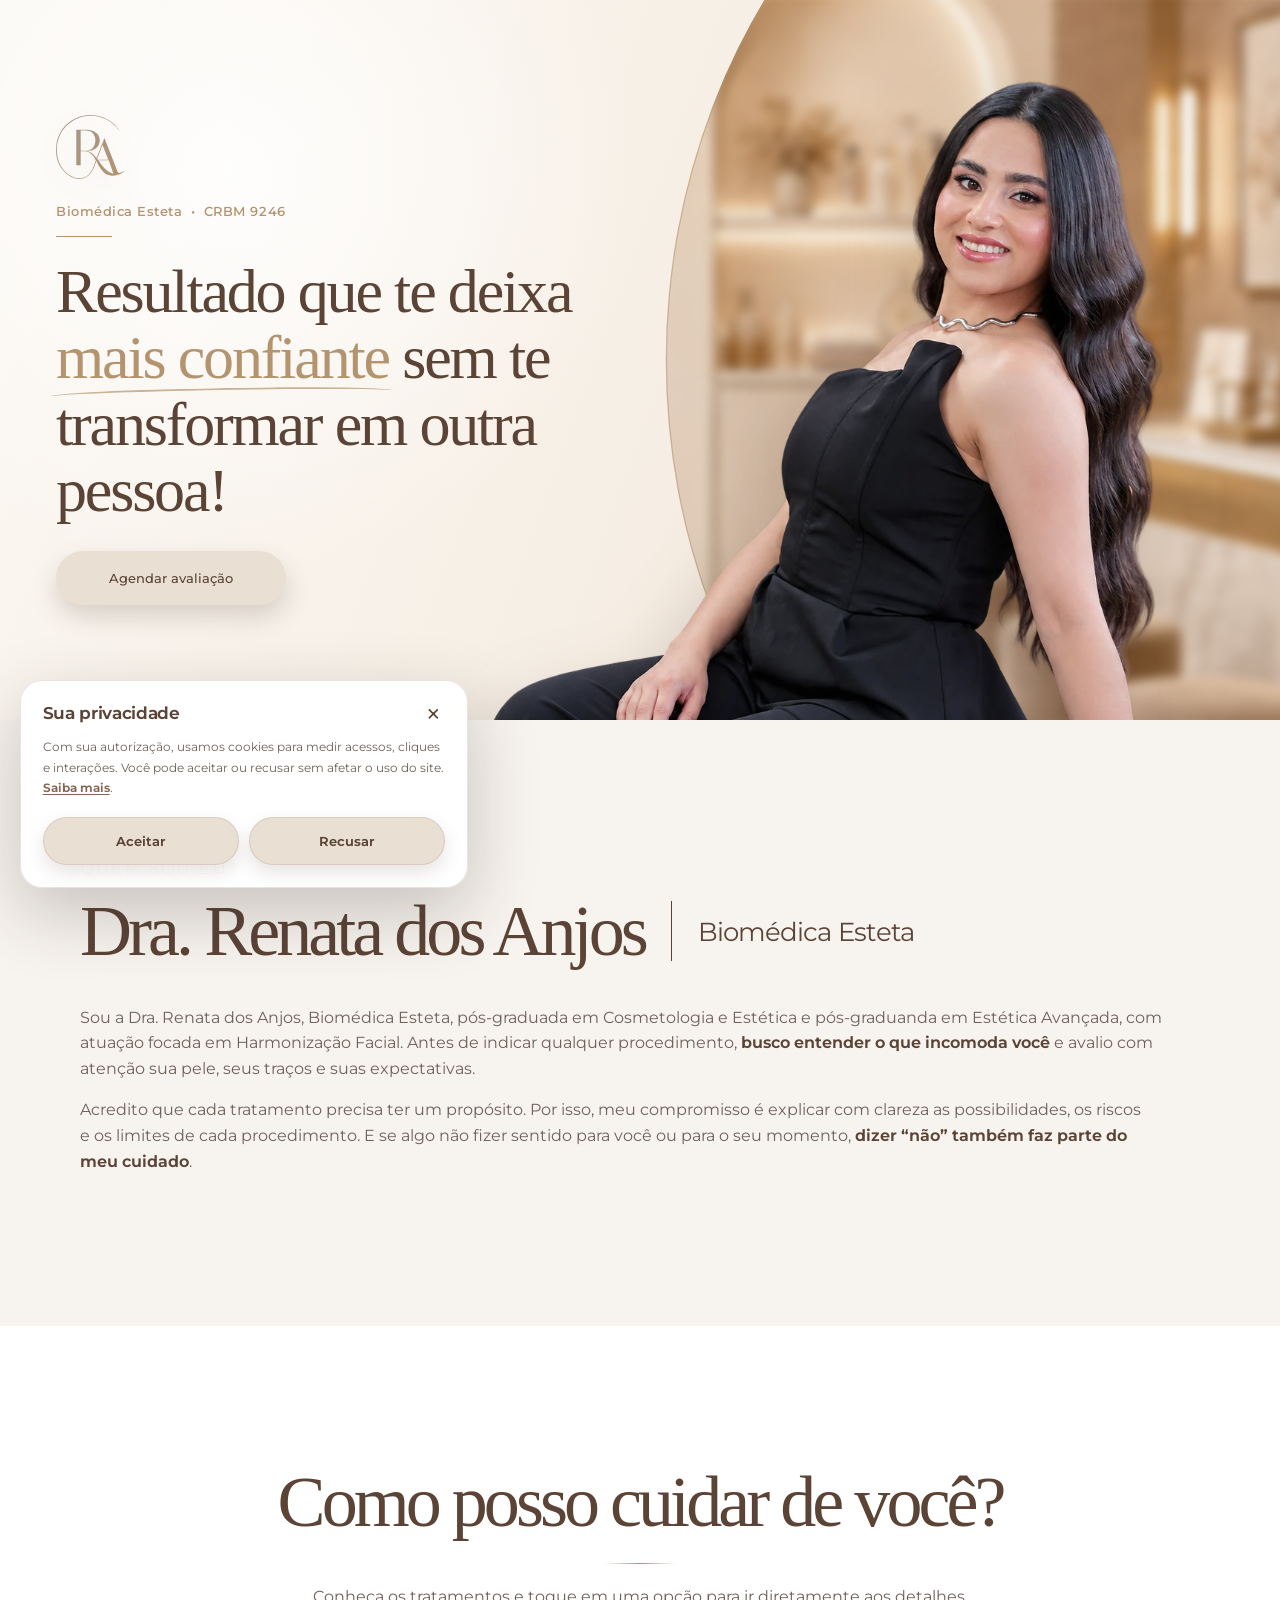
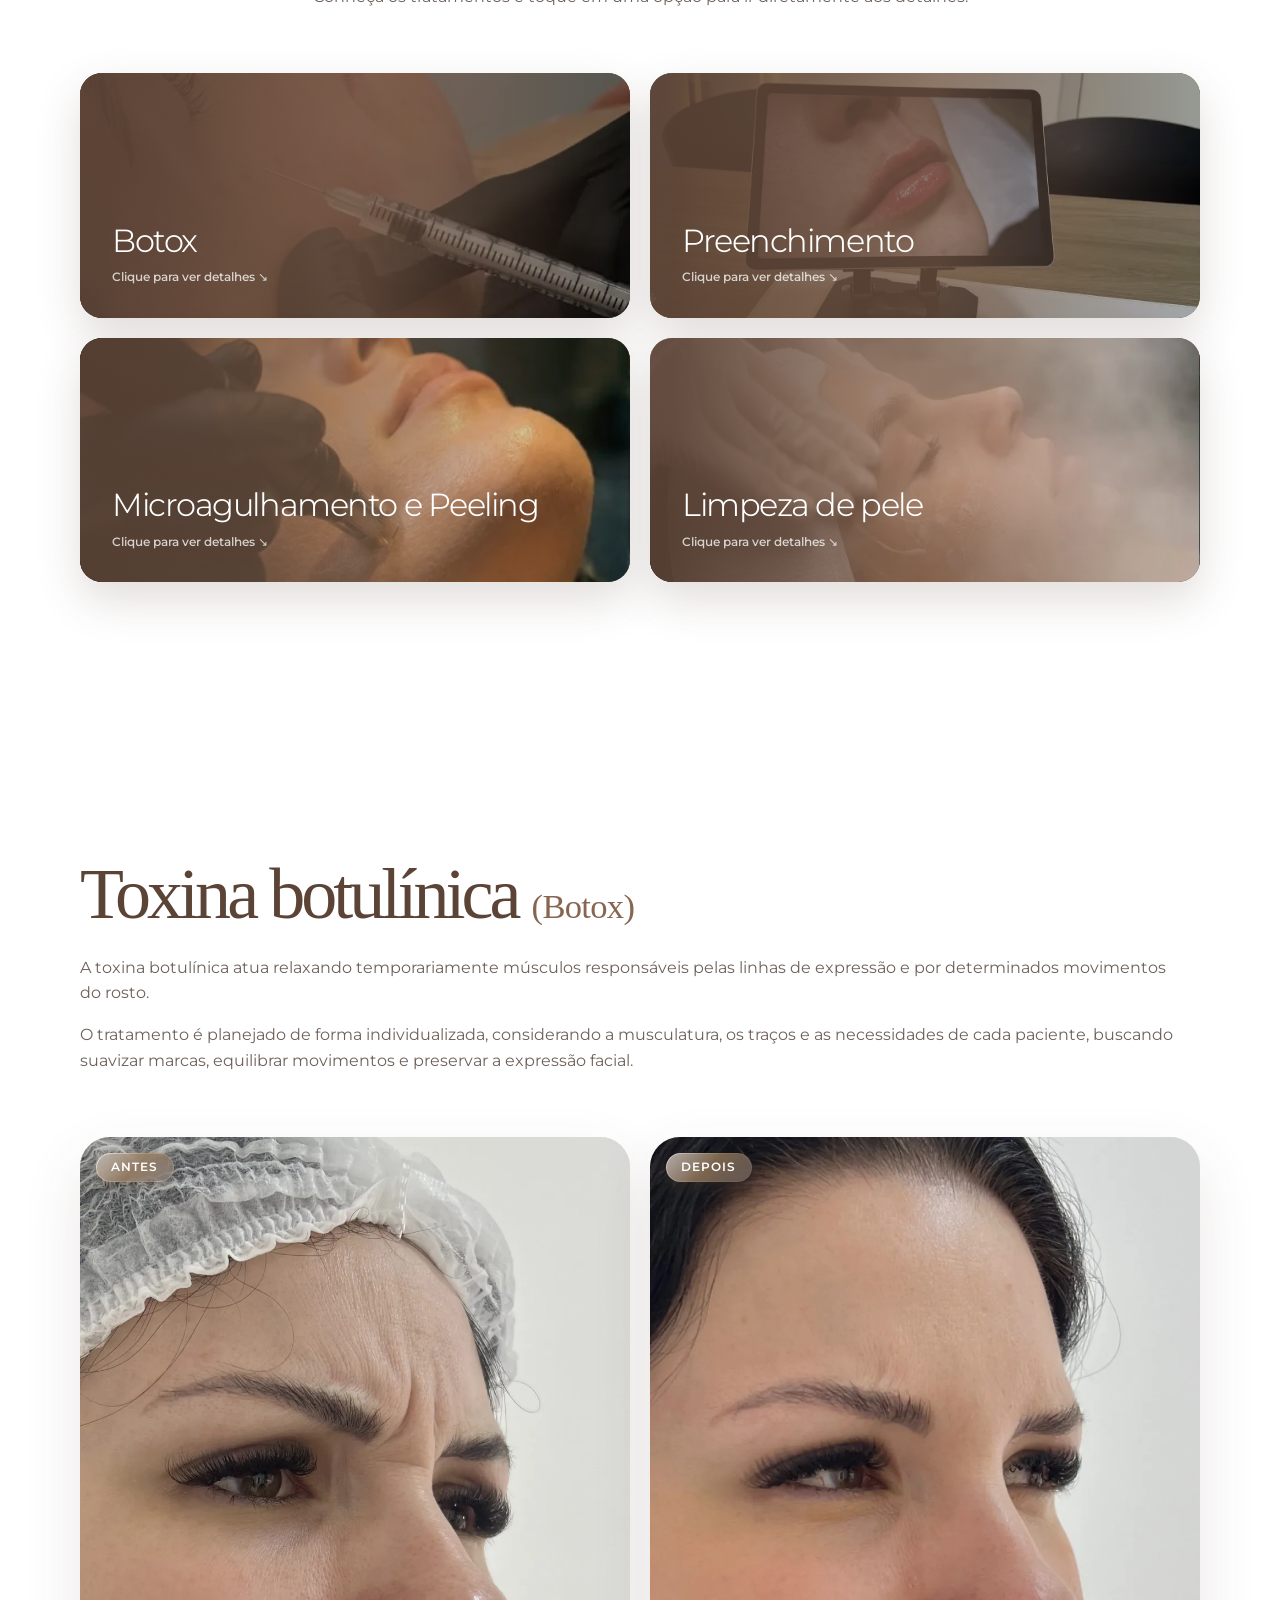
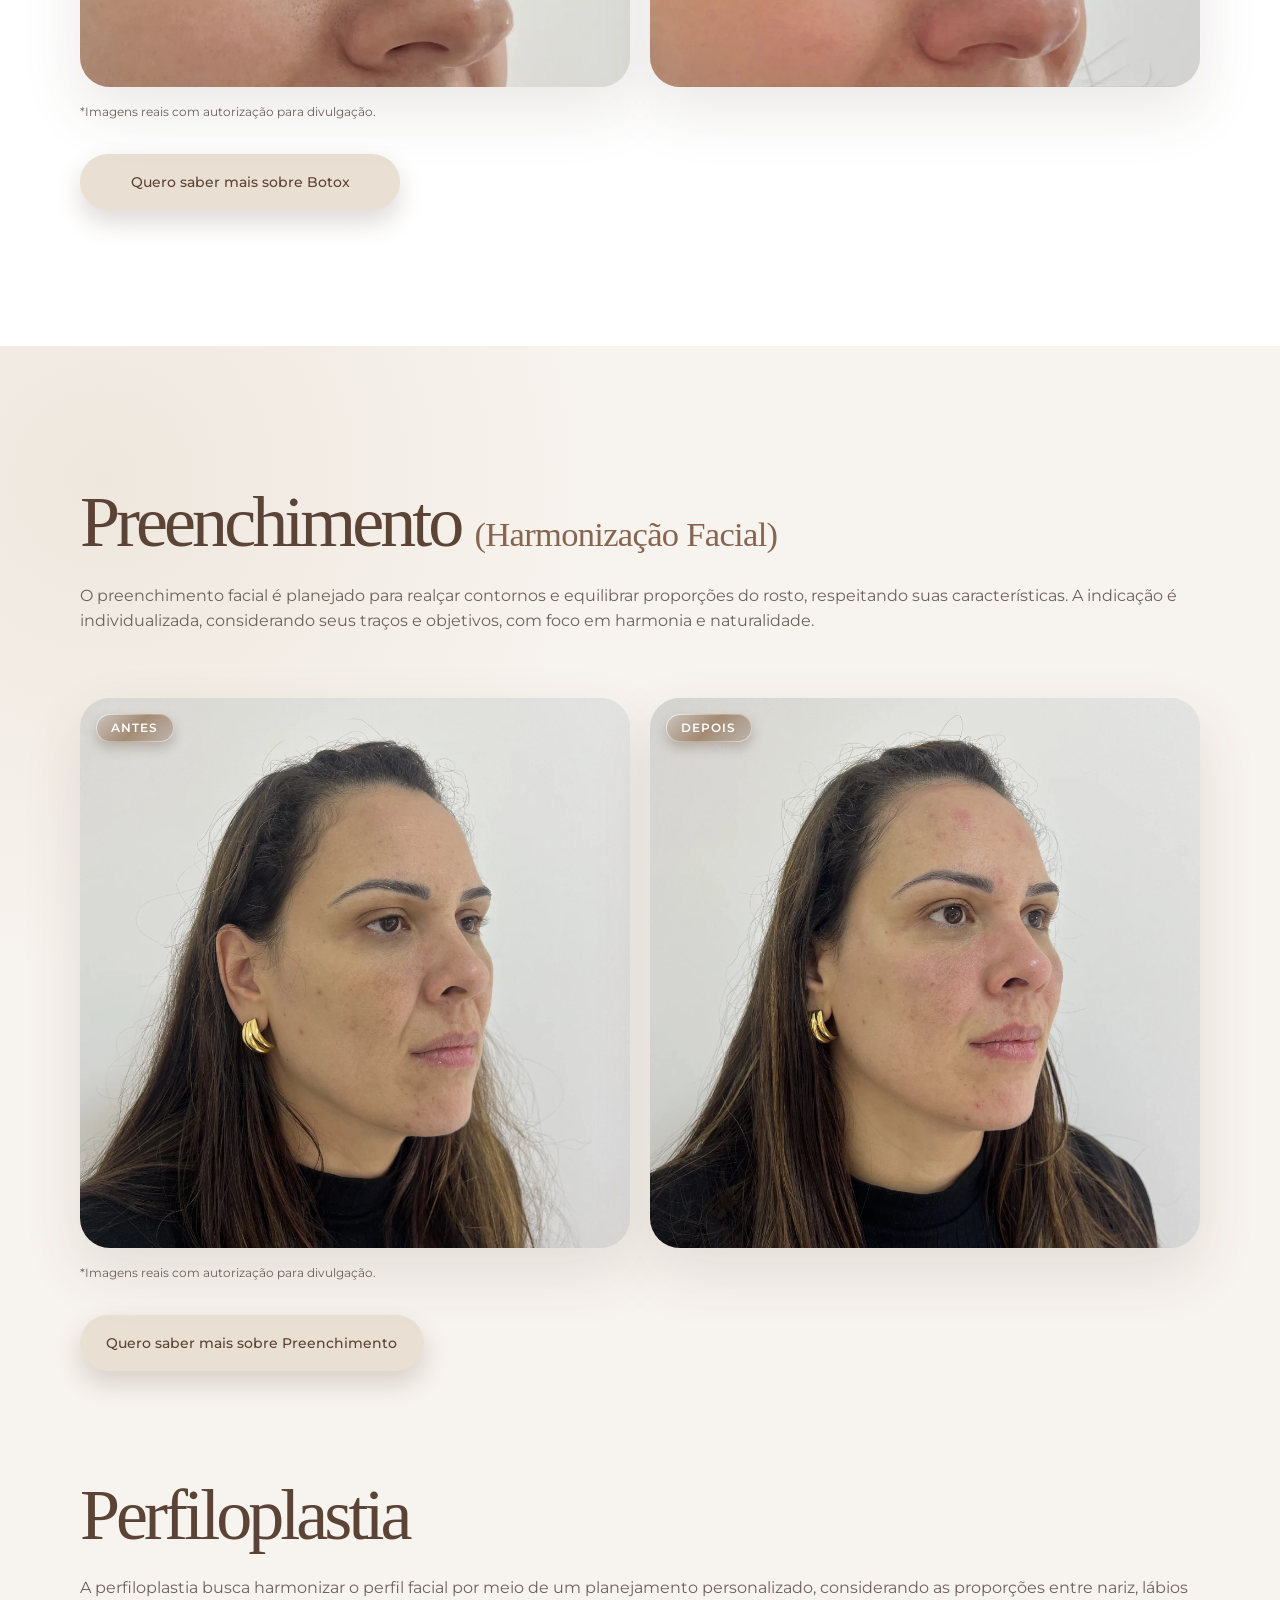
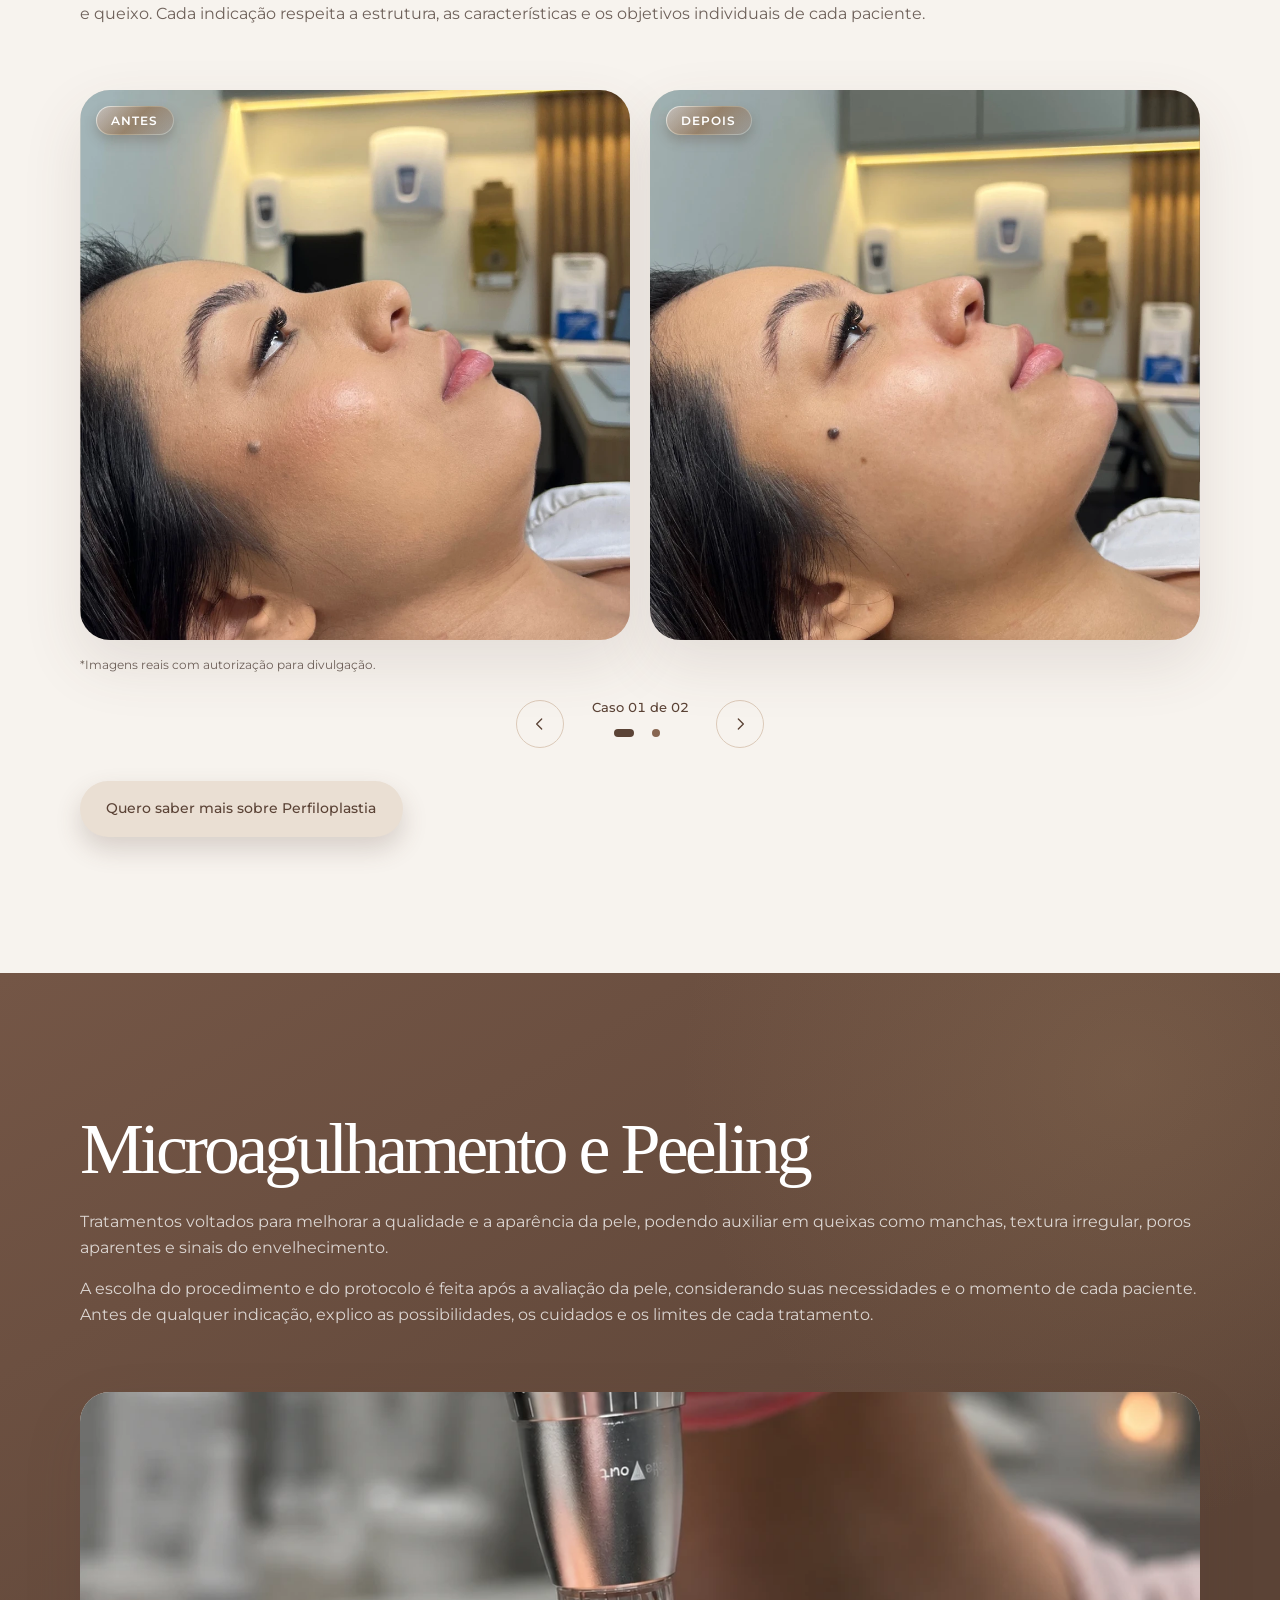
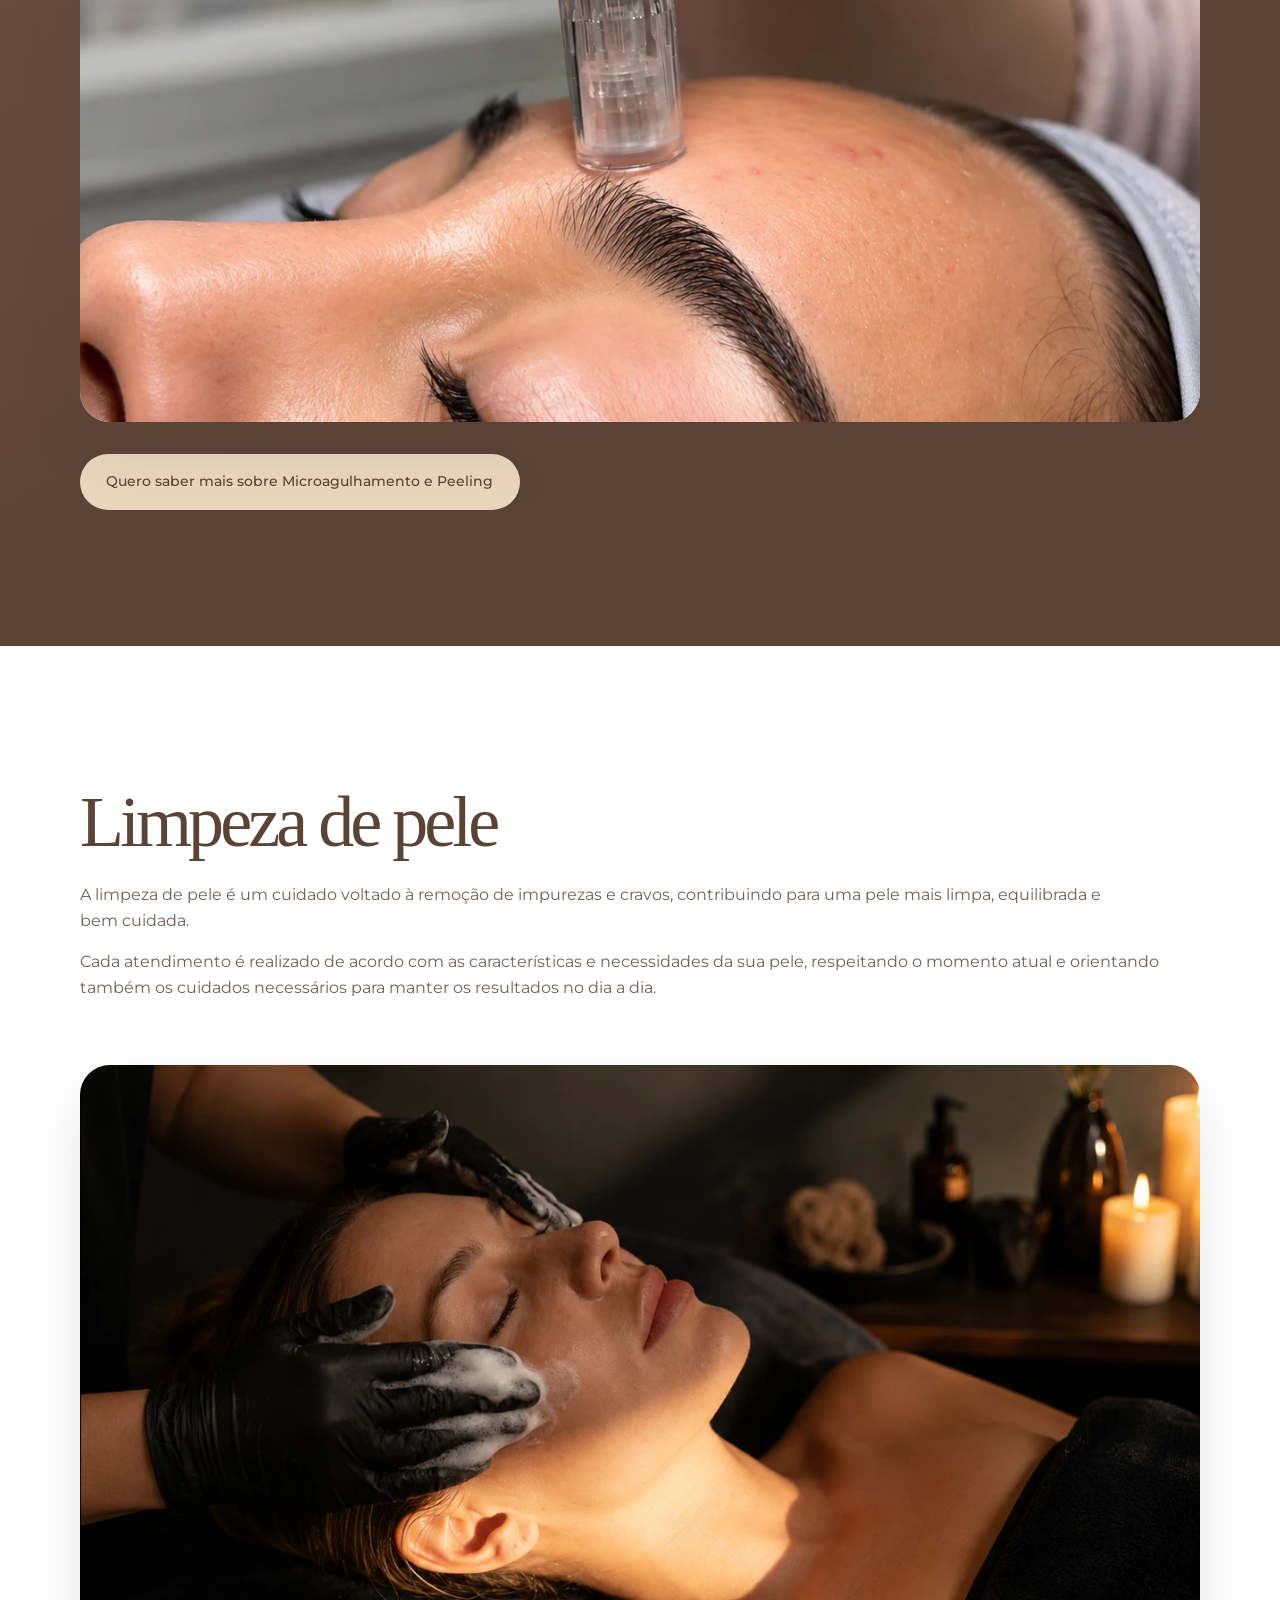
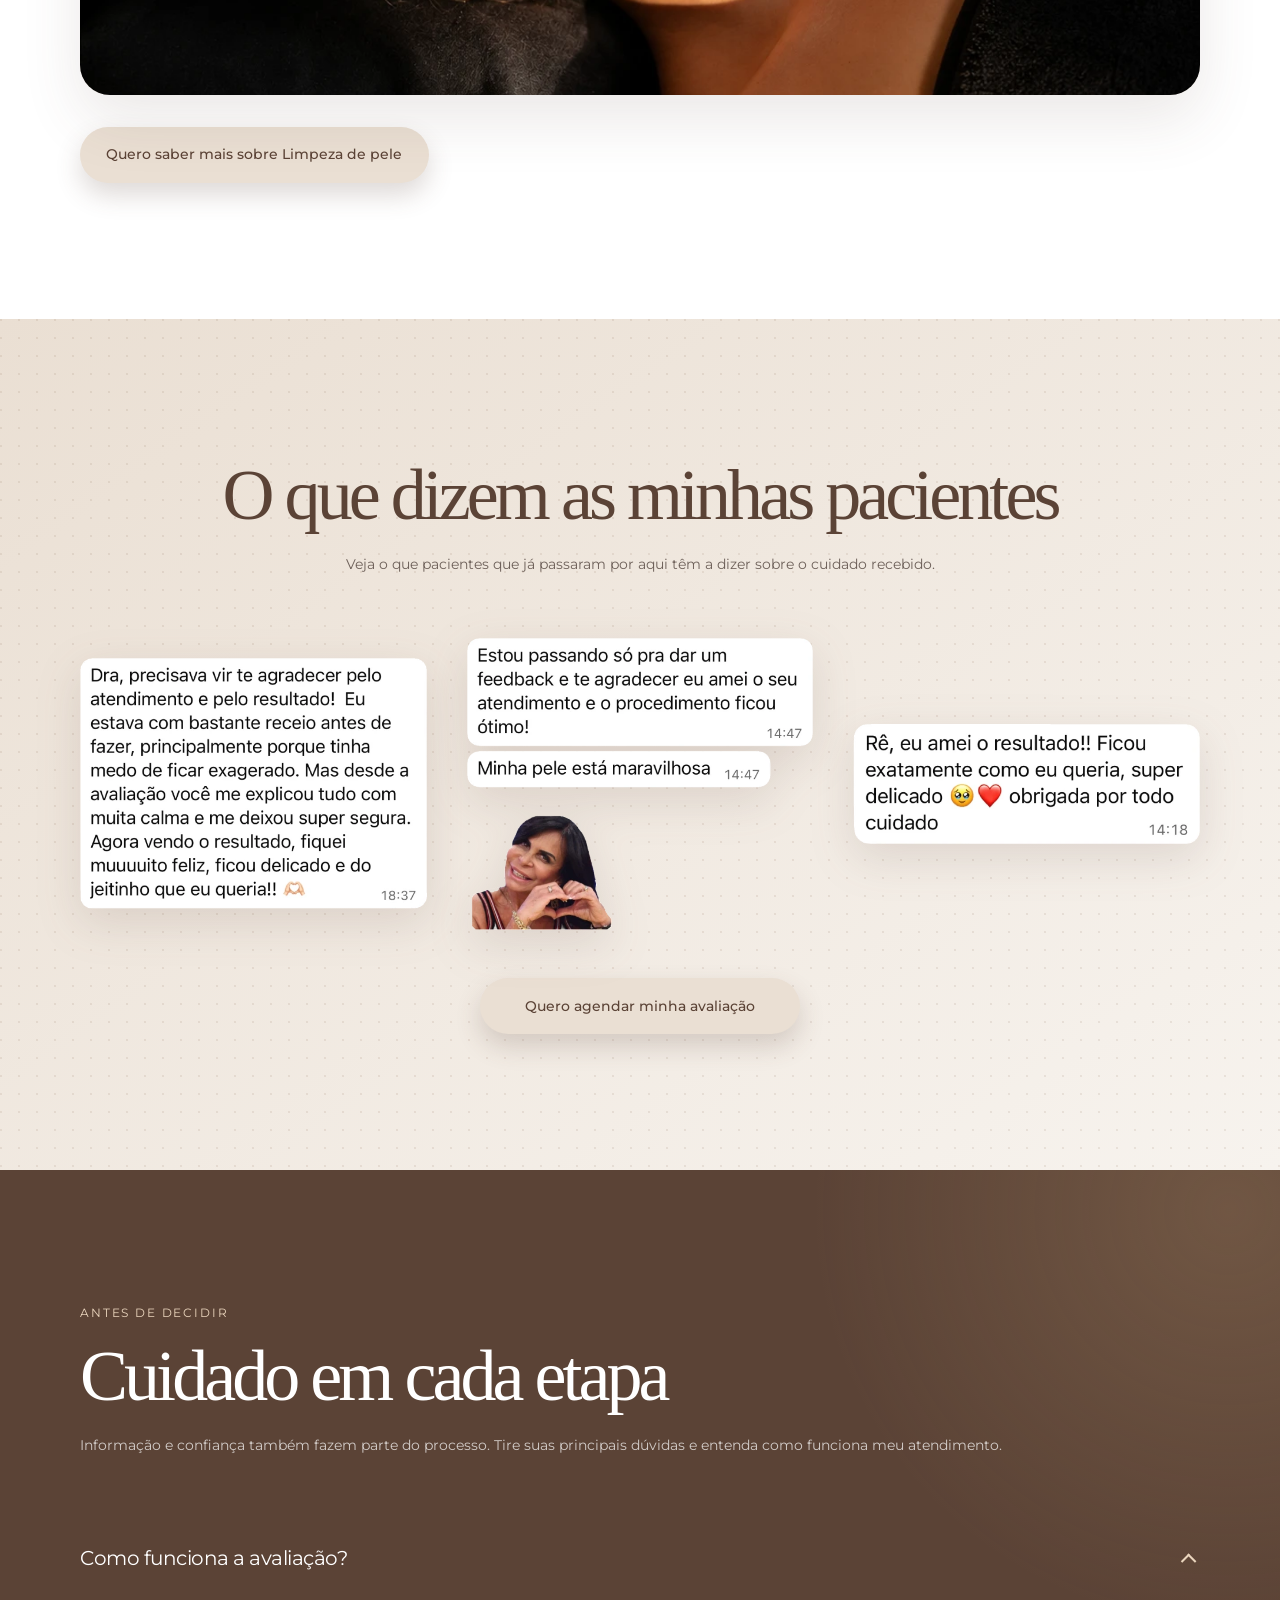
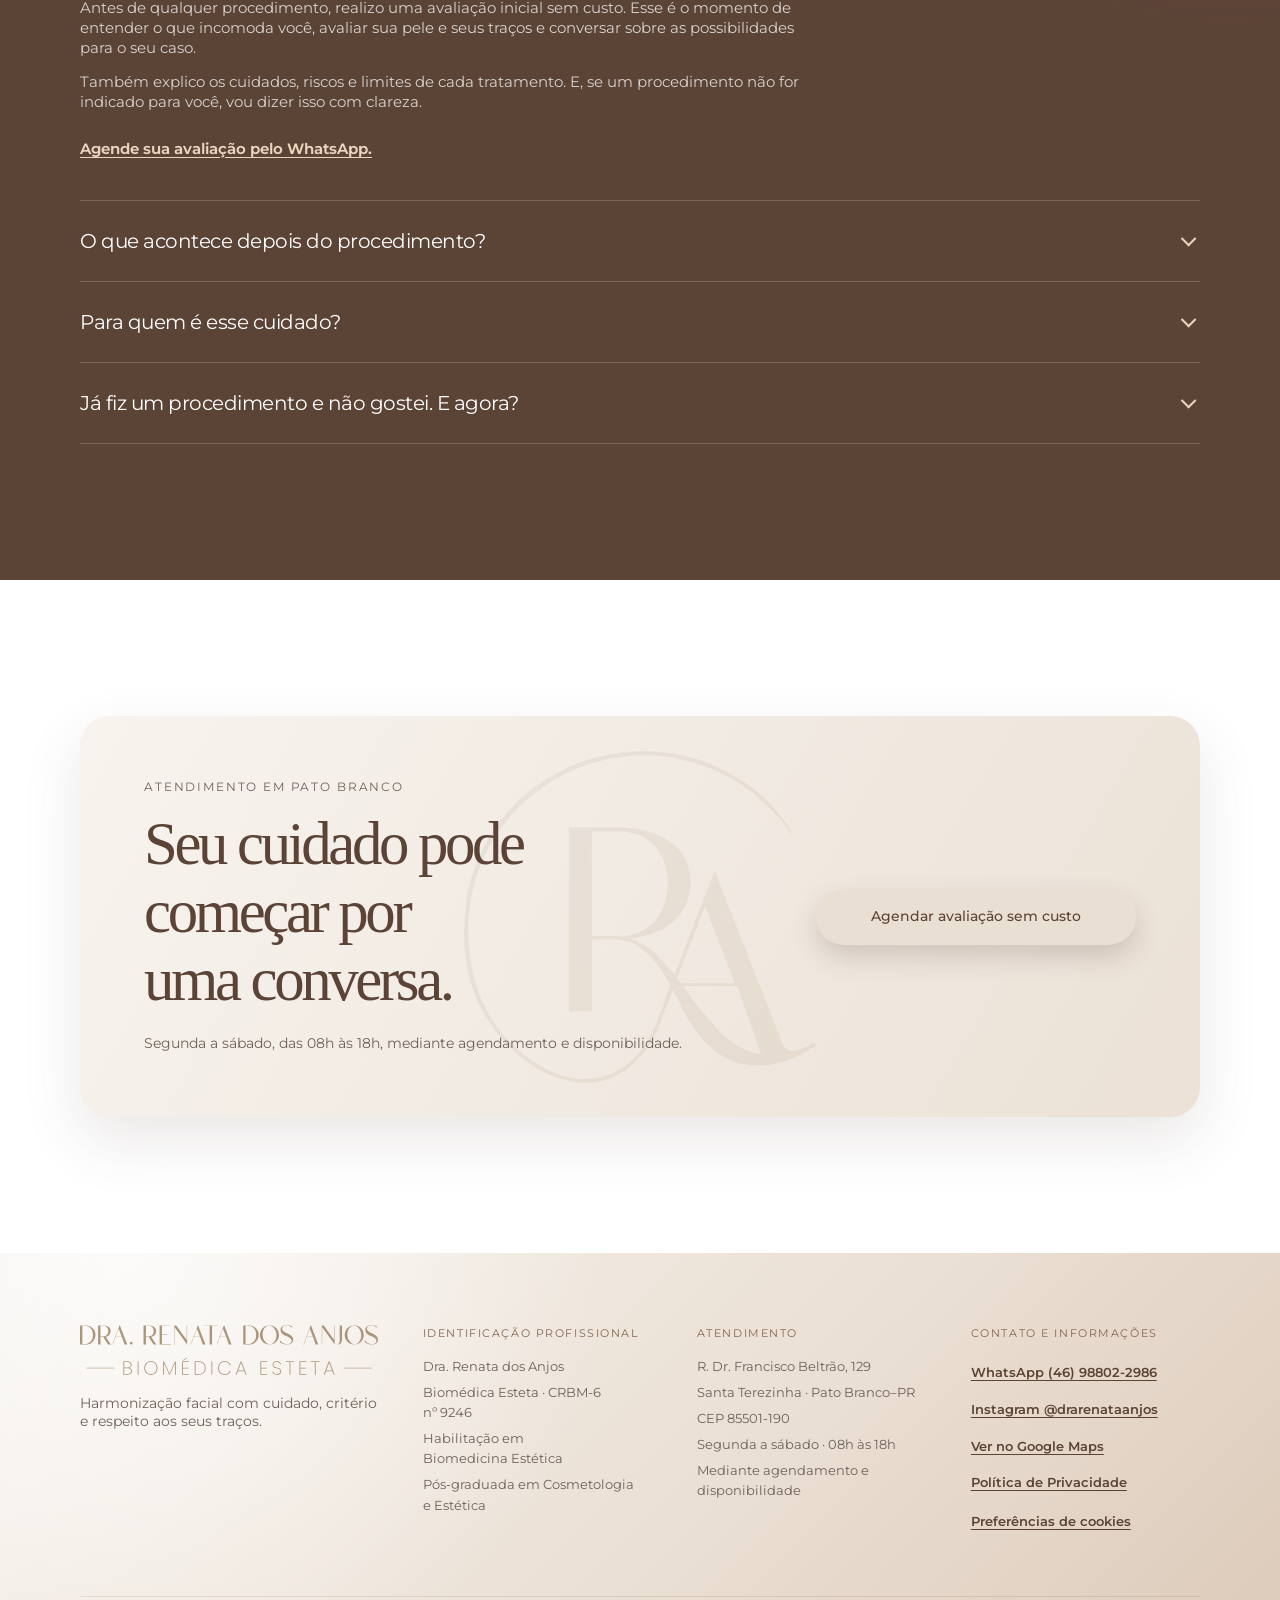
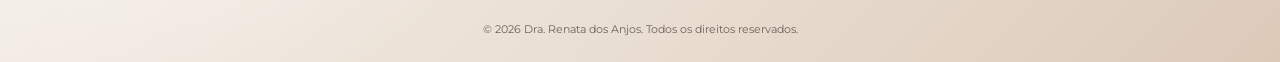
<file: index.html>
<!doctype html>
<html lang="pt-BR">
  <head>
    <meta charset="utf-8">
    <meta name="viewport" content="width=device-width, initial-scale=1">
    <meta name="theme-color" content="#5b4336">
    <meta name="robots" content="index, follow, max-image-preview:large, max-snippet:-1, max-video-preview:-1">

    <title>Dra. Renata dos Anjos | Harmonização Facial em Pato Branco</title>
    <meta
      name="description"
      content="Preenchimento facial, Botox e perfiloplastia em Pato Branco com a Dra. Renata dos Anjos, Biomédica Esteta. Avaliação individual e foco em naturalidade."
    >
    <meta name="author" content="Dra. Renata dos Anjos">
    <link rel="canonical" href="https://drarenatadosanjos.com.br/">
    <link rel="describedby" href="https://drarenatadosanjos.com.br/llms.txt" type="text/plain">

    <meta property="og:locale" content="pt_BR">
    <meta property="og:type" content="website">
    <meta property="og:site_name" content="Dra. Renata dos Anjos">
    <meta property="og:title" content="Dra. Renata dos Anjos | Harmonização Facial em Pato Branco">
    <meta
      property="og:description"
      content="Preenchimento facial, Botox, perfiloplastia, microagulhamento, peeling e limpeza de pele em Pato Branco, com avaliação individual e foco em naturalidade."
    >
    <meta property="og:url" content="https://drarenatadosanjos.com.br/">
    <meta property="og:image" content="https://drarenatadosanjos.com.br/assets/images/og-renata.webp">
    <meta property="og:image:type" content="image/webp">
    <meta property="og:image:width" content="1200">
    <meta property="og:image:height" content="630">
    <meta property="og:image:alt" content="Retrato da Dra. Renata dos Anjos ao lado de sua marca e da identificação Biomédica Esteta">
    <meta name="twitter:card" content="summary_large_image">
    <meta name="twitter:title" content="Dra. Renata dos Anjos | Harmonização Facial em Pato Branco">
    <meta
      name="twitter:description"
      content="Preenchimento facial, Botox, perfiloplastia, microagulhamento, peeling e limpeza de pele em Pato Branco, com avaliação individual e foco em naturalidade."
    >
    <meta name="twitter:image" content="https://drarenatadosanjos.com.br/assets/images/og-renata.webp">
    <meta name="twitter:image:alt" content="Retrato da Dra. Renata dos Anjos ao lado de sua marca e da identificação Biomédica Esteta">

    <link rel="icon" href="assets/brand/logo-icon.svg" type="image/svg+xml">
    <link
      rel="preload"
      href="assets/fonts/montserrat-variable.woff2"
      as="font"
      type="font/woff2"
      crossorigin
    >
    <link rel="preload" href="assets/images/clinica-dra-renata-dos-anjos.webp" as="image" type="image/webp" fetchpriority="high">
    <link rel="preload" href="assets/images/Dra-Renata-dos-Anjos.webp" as="image" type="image/webp" fetchpriority="high">
    <link rel="stylesheet" href="styles.css">
    <!-- O GTM-PK2P5VGX é carregado por consent.js somente após o aceite. -->
    <script src="consent.js" defer></script>
    <script src="script.js" defer></script>

    <script type="application/ld+json">
      {
        "@context": "https://schema.org",
        "@graph": [
          {
            "@type": "Person",
            "@id": "https://drarenatadosanjos.com.br/#renata",
            "name": "Dra. Renata dos Anjos",
            "honorificPrefix": "Dra.",
            "jobTitle": "Biomédica Esteta",
            "description": "Biomédica Esteta com atuação focada em Harmonização Facial, pós-graduada em Cosmetologia e Estética e pós-graduanda em Estética Avançada.",
            "url": "https://drarenatadosanjos.com.br/",
            "image": {
              "@id": "https://drarenatadosanjos.com.br/#foto-renata"
            },
            "mainEntityOfPage": {
              "@id": "https://drarenatadosanjos.com.br/#webpage"
            },
            "telephone": "+55 46 98802-2986",
            "contactPoint": {
              "@id": "https://drarenatadosanjos.com.br/#contato-agendamento"
            },
            "address": {
              "@id": "https://drarenatadosanjos.com.br/#endereco-atendimento"
            },
            "identifier": {
              "@type": "PropertyValue",
              "propertyID": "CRBM-6",
              "value": "9246"
            },
            "hasCredential": [
              {
                "@type": "EducationalOccupationalCredential",
                "credentialCategory": "Habilitação profissional",
                "name": "Habilitação em Biomedicina Estética"
              },
              {
                "@type": "EducationalOccupationalCredential",
                "credentialCategory": "Pós-graduação",
                "name": "Pós-graduação em Cosmetologia e Estética"
              }
            ],
            "knowsAbout": [
              "Harmonização facial",
              "Toxina botulínica (Botox)",
              "Perfiloplastia",
              "Preenchimento facial",
              "Microagulhamento",
              "Peeling",
              "Limpeza de pele"
            ],
            "sameAs": [
              "https://www.instagram.com/drarenataanjos",
              "https://maps.app.goo.gl/s66ffQioBQjr7ysE6"
            ],
            "workLocation": {
              "@id": "https://drarenatadosanjos.com.br/#local-atendimento"
            }
          },
          {
            "@type": "Place",
            "@id": "https://drarenatadosanjos.com.br/#local-atendimento",
            "name": "Local de atendimento da Dra. Renata dos Anjos",
            "description": "Atendimento de segunda a sábado, das 08:00 às 18:00, mediante agendamento e disponibilidade.",
            "hasMap": "https://maps.app.goo.gl/s66ffQioBQjr7ysE6",
            "address": {
              "@type": "PostalAddress",
              "@id": "https://drarenatadosanjos.com.br/#endereco-atendimento",
              "streetAddress": "R. Dr. Francisco Beltrão, 129 - Santa Terezinha",
              "addressLocality": "Pato Branco",
              "addressRegion": "PR",
              "postalCode": "85501-190",
              "addressCountry": "BR"
            },
            "openingHoursSpecification": {
              "@type": "OpeningHoursSpecification",
              "dayOfWeek": [
                "https://schema.org/Monday",
                "https://schema.org/Tuesday",
                "https://schema.org/Wednesday",
                "https://schema.org/Thursday",
                "https://schema.org/Friday",
                "https://schema.org/Saturday"
              ],
              "opens": "08:00",
              "closes": "18:00"
            }
          },
          {
            "@type": "ContactPoint",
            "@id": "https://drarenatadosanjos.com.br/#contato-agendamento",
            "contactType": "Agendamento de avaliação",
            "telephone": "+55 46 98802-2986",
            "url": "https://api.whatsapp.com/send/?phone=554688022986&text=Ol%C3%A1%2C%20Dra.%20Renata!%20Conheci%20seu%20site%20e%20gostaria%20de%20agendar%20uma%20avalia%C3%A7%C3%A3o.",
            "availableLanguage": "pt-BR"
          },
          {
            "@type": "ServiceChannel",
            "@id": "https://drarenatadosanjos.com.br/#canal-atendimento",
            "name": "Atendimento em Pato Branco",
            "description": "Segunda a sábado, das 08h às 18h, mediante agendamento e disponibilidade.",
            "serviceLocation": {
              "@id": "https://drarenatadosanjos.com.br/#local-atendimento"
            },
            "servicePhone": {
              "@id": "https://drarenatadosanjos.com.br/#contato-agendamento"
            }
          },
          {
            "@type": "ImageObject",
            "@id": "https://drarenatadosanjos.com.br/#foto-renata",
            "contentUrl": "https://drarenatadosanjos.com.br/assets/images/dra-renata-dos-anjos-retrato.webp",
            "url": "https://drarenatadosanjos.com.br/assets/images/dra-renata-dos-anjos-retrato.webp",
            "encodingFormat": "image/webp",
            "caption": "Retrato da Dra. Renata dos Anjos, Biomédica Esteta",
            "inLanguage": "pt-BR",
            "width": 1000,
            "height": 1000
          },
          {
            "@type": "WebSite",
            "@id": "https://drarenatadosanjos.com.br/#website",
            "url": "https://drarenatadosanjos.com.br/",
            "name": "Dra. Renata dos Anjos",
            "description": "Site profissional da Dra. Renata dos Anjos, Biomédica Esteta em Pato Branco.",
            "inLanguage": "pt-BR",
            "publisher": {
              "@id": "https://drarenatadosanjos.com.br/#renata"
            }
          },
          {
            "@type": "WebPage",
            "@id": "https://drarenatadosanjos.com.br/#webpage",
            "url": "https://drarenatadosanjos.com.br/",
            "name": "Dra. Renata dos Anjos | Harmonização Facial em Pato Branco",
            "description": "Preenchimento facial, Botox e perfiloplastia em Pato Branco com a Dra. Renata dos Anjos, Biomédica Esteta. Avaliação individual e foco em naturalidade.",
            "inLanguage": "pt-BR",
            "isPartOf": {
              "@id": "https://drarenatadosanjos.com.br/#website"
            },
            "about": {
              "@id": "https://drarenatadosanjos.com.br/#renata"
            },
            "mainEntity": {
              "@id": "https://drarenatadosanjos.com.br/#renata"
            },
            "primaryImageOfPage": {
              "@id": "https://drarenatadosanjos.com.br/#foto-renata"
            },
            "hasPart": {
              "@id": "https://drarenatadosanjos.com.br/#faq"
            },
            "mentions": [
              { "@id": "https://drarenatadosanjos.com.br/#servico-botox" },
              { "@id": "https://drarenatadosanjos.com.br/#servico-preenchimento" },
              { "@id": "https://drarenatadosanjos.com.br/#servico-perfiloplastia" },
              { "@id": "https://drarenatadosanjos.com.br/#servico-microagulhamento-peeling" },
              { "@id": "https://drarenatadosanjos.com.br/#servico-limpeza-pele" }
            ]
          },
          {
            "@type": "Service",
            "@id": "https://drarenatadosanjos.com.br/#servico-botox",
            "url": "https://drarenatadosanjos.com.br/#botox",
            "name": "Toxina botulínica (Botox)",
            "serviceType": "Harmonização facial",
            "description": "Tratamento individualizado que considera a musculatura, os traços e as necessidades de cada paciente, buscando suavizar marcas, equilibrar movimentos e preservar a expressão facial.",
            "provider": { "@id": "https://drarenatadosanjos.com.br/#renata" },
            "availableChannel": { "@id": "https://drarenatadosanjos.com.br/#canal-atendimento" },
            "areaServed": { "@type": "City", "name": "Pato Branco" }
          },
          {
            "@type": "Service",
            "@id": "https://drarenatadosanjos.com.br/#servico-preenchimento",
            "url": "https://drarenatadosanjos.com.br/#preenchimento",
            "name": "Preenchimento facial",
            "alternateName": "Preenchimento (Harmonização Facial)",
            "serviceType": "Harmonização facial",
            "description": "O preenchimento facial é planejado para realçar contornos e equilibrar proporções do rosto, respeitando suas características. A indicação é individualizada, considerando seus traços e objetivos, com foco em harmonia e naturalidade.",
            "provider": { "@id": "https://drarenatadosanjos.com.br/#renata" },
            "availableChannel": { "@id": "https://drarenatadosanjos.com.br/#canal-atendimento" },
            "areaServed": { "@type": "City", "name": "Pato Branco" }
          },
          {
            "@type": "Service",
            "@id": "https://drarenatadosanjos.com.br/#servico-perfiloplastia",
            "url": "https://drarenatadosanjos.com.br/#perfiloplastia",
            "name": "Perfiloplastia",
            "serviceType": "Harmonização facial",
            "description": "Planejamento personalizado para harmonizar o perfil facial, considerando as proporções entre nariz, lábios e queixo e respeitando as características e os objetivos individuais.",
            "provider": { "@id": "https://drarenatadosanjos.com.br/#renata" },
            "availableChannel": { "@id": "https://drarenatadosanjos.com.br/#canal-atendimento" },
            "areaServed": { "@type": "City", "name": "Pato Branco" }
          },
          {
            "@type": "Service",
            "@id": "https://drarenatadosanjos.com.br/#servico-microagulhamento-peeling",
            "url": "https://drarenatadosanjos.com.br/#microagulhamento-peeling",
            "name": "Microagulhamento e Peeling",
            "serviceType": "Cuidados estéticos da pele",
            "description": "Tratamentos voltados à qualidade e à aparência da pele, escolhidos após avaliação individual das necessidades e do momento de cada paciente.",
            "provider": { "@id": "https://drarenatadosanjos.com.br/#renata" },
            "availableChannel": { "@id": "https://drarenatadosanjos.com.br/#canal-atendimento" },
            "areaServed": { "@type": "City", "name": "Pato Branco" }
          },
          {
            "@type": "Service",
            "@id": "https://drarenatadosanjos.com.br/#servico-limpeza-pele",
            "url": "https://drarenatadosanjos.com.br/#limpeza-de-pele",
            "name": "Limpeza de pele",
            "serviceType": "Cuidados estéticos da pele",
            "description": "Cuidado individualizado voltado à remoção de impurezas e cravos, realizado de acordo com as características e necessidades da pele.",
            "provider": { "@id": "https://drarenatadosanjos.com.br/#renata" },
            "availableChannel": { "@id": "https://drarenatadosanjos.com.br/#canal-atendimento" },
            "areaServed": { "@type": "City", "name": "Pato Branco" }
          },
          {
            "@type": "FAQPage",
            "@id": "https://drarenatadosanjos.com.br/#faq",
            "url": "https://drarenatadosanjos.com.br/#duvidas",
            "name": "Dúvidas frequentes sobre o atendimento",
            "inLanguage": "pt-BR",
            "isPartOf": {
              "@id": "https://drarenatadosanjos.com.br/#webpage"
            },
            "about": {
              "@id": "https://drarenatadosanjos.com.br/#renata"
            },
            "mainEntity": [
              {
                "@type": "Question",
                "name": "Como funciona a avaliação?",
                "acceptedAnswer": {
                  "@type": "Answer",
                  "text": "Antes de qualquer procedimento, realizo uma avaliação inicial sem custo. Esse é o momento de entender o que incomoda você, avaliar sua pele e seus traços e conversar sobre as possibilidades para o seu caso. Também explico os cuidados, riscos e limites de cada tratamento. E, se um procedimento não for indicado para você, vou dizer isso com clareza."
                }
              },
              {
                "@type": "Question",
                "name": "O que acontece depois do procedimento?",
                "acceptedAnswer": {
                  "@type": "Answer",
                  "text": "Meu cuidado continua após o atendimento. Acompanho sua evolução e permaneço disponível para orientar os cuidados necessários e esclarecer dúvidas durante o período de recuperação."
                }
              },
              {
                "@type": "Question",
                "name": "Para quem é esse cuidado?",
                "acceptedAnswer": {
                  "@type": "Answer",
                  "text": "Para quem busca cuidar da aparência sem deixar de se reconhecer. Para quem valoriza uma avaliação individual, resultados equilibrados e quer compreender as possibilidades antes de decidir por um procedimento. Também é para quem já teve uma experiência que não saiu como esperava e procura um atendimento cuidadoso para avaliar seu caso."
                }
              },
              {
                "@type": "Question",
                "name": "Já fiz um procedimento e não gostei. E agora?",
                "acceptedAnswer": {
                  "@type": "Answer",
                  "text": "O primeiro passo é entender o que foi realizado, o que está incomodando você e como está o seu caso atualmente. Durante a avaliação, você poderá me contar sua experiência e esclarecer suas dúvidas. A partir disso, avalio quais possibilidades existem e se há indicação para algum tipo de tratamento. Nenhuma correção é prometida antes de uma avaliação individual."
                }
              }
            ]
          }
        ]
      }
    </script>
  </head>

  <body>
    <!-- Sem JavaScript não há como registrar consentimento; por isso o iframe noscript do GTM é intencionalmente omitido. -->
    <a class="skip-link" href="#conteudo">Ir para o conteúdo</a>

    <header class="hero" aria-labelledby="titulo-principal">
      <div class="hero__background" aria-hidden="true">
        <img
          src="assets/images/clinica-dra-renata-dos-anjos.webp"
          width="1672"
          height="941"
          alt=""
          fetchpriority="high"
        >
      </div>

      <div class="hero__arc" aria-hidden="true"></div>

      <img
        class="hero__portrait"
        src="assets/images/Dra-Renata-dos-Anjos.webp"
        width="1024"
        height="1080"
        alt="Retrato da Dra. Renata dos Anjos, Biomédica Esteta"
        fetchpriority="high"
        decoding="async"
      >

      <div class="container hero__content">
        <div class="hero__copy">
          <img
            class="hero__brand-icon"
            src="assets/brand/logo-icon.svg"
            width="1120"
            height="1054"
            alt=""
            aria-hidden="true"
          >
          <p class="hero__eyebrow">Biomédica Esteta <span aria-hidden="true">•</span> CRBM 9246</p>
          <h1 id="titulo-principal">
            Resultado que te <br class="hero__mobile-break">deixa <span class="hero__highlight">mais confiante</span> <br class="hero__mobile-break">sem te transformar <br class="hero__mobile-break">em outra pessoa!
          </h1>
          <a
            class="button hero__button"
            href="https://api.whatsapp.com/send/?phone=554688022986&amp;text=Ol%C3%A1%2C%20Dra.%20Renata!%20Conheci%20seu%20site%20e%20gostaria%20de%20agendar%20uma%20avalia%C3%A7%C3%A3o."
            target="_blank"
            rel="noopener noreferrer"
            aria-label="Agendar avaliação sem custo com a Dra. Renata pelo WhatsApp"
          >
            Agendar avaliação
          </a>
        </div>
      </div>
    </header>

    <main id="conteudo">
      <section class="about section" id="sobre" aria-labelledby="titulo-sobre">
        <div class="container about__layout">
          <div class="about__copy">
            <p class="eyebrow">Quem sou eu?</p>
            <h2 class="about__title" id="titulo-sobre">
              <span class="about__name">Dra. Renata dos Anjos</span>
              <span class="about__role">Biomédica Esteta</span>
            </h2>
            <p>
              Sou a Dra. Renata dos Anjos, Biomédica Esteta,
              pós-graduada em Cosmetologia e Estética e
              pós-graduanda em Estética Avançada, com atuação focada em
              Harmonização Facial. Antes de indicar qualquer
              procedimento, <strong class="about__emphasis">busco entender o que incomoda você</strong> e avalio com atenção sua pele, seus
              traços e suas expectativas.
            </p>
            <p>
              Acredito que cada tratamento precisa ter um propósito. Por isso, meu compromisso é
              explicar com clareza as possibilidades, os riscos e os limites de cada procedimento.
              E se algo não fizer sentido para você ou para o seu
              momento, <strong class="about__emphasis">dizer “não” também faz parte do meu cuidado</strong>.
            </p>
          </div>
        </div>
      </section>

      <section class="service-menu section" aria-labelledby="titulo-servicos">
        <div class="container">
          <div class="section-heading section-heading--center">
            <h2 id="titulo-servicos">Como posso cuidar de você?</h2>
            <p>
              Conheça os tratamentos e toque em uma opção para ir diretamente aos detalhes.
            </p>
          </div>

          <nav class="service-cards" aria-label="Navegação pelos serviços">
            <a class="service-card" href="#botox">
              <img
                src="assets/images/card-botox.webp"
                width="673"
                height="300"
                alt=""
                loading="lazy"
              >
              <span class="service-card__shade" aria-hidden="true"></span>
              <span class="service-card__content">
                <span class="service-card__title">Botox</span>
                <span class="service-card__hint">Clique para ver detalhes <span aria-hidden="true">↘</span></span>
              </span>
            </a>

            <a class="service-card" href="#preenchimento">
              <img
                src="assets/images/card-preenchimento.webp"
                width="673"
                height="300"
                alt=""
                loading="lazy"
              >
              <span class="service-card__shade" aria-hidden="true"></span>
              <span class="service-card__content">
                <span class="service-card__title">Preenchimento</span>
                <span class="service-card__hint">Clique para ver detalhes <span aria-hidden="true">↘</span></span>
              </span>
            </a>

            <a class="service-card" href="#microagulhamento-peeling">
              <img
                src="assets/images/card-microagulhamento.webp"
                width="673"
                height="300"
                alt=""
                loading="lazy"
              >
              <span class="service-card__shade" aria-hidden="true"></span>
              <span class="service-card__content">
                <span class="service-card__title">Microagulhamento e Peeling</span>
                <span class="service-card__hint">Clique para ver detalhes <span aria-hidden="true">↘</span></span>
              </span>
            </a>

            <a class="service-card" href="#limpeza-de-pele">
              <img
                src="assets/images/card-limpeza.webp"
                width="673"
                height="300"
                alt=""
                loading="lazy"
              >
              <span class="service-card__shade" aria-hidden="true"></span>
              <span class="service-card__content">
                <span class="service-card__title">Limpeza de pele</span>
                <span class="service-card__hint">Clique para ver detalhes <span aria-hidden="true">↘</span></span>
              </span>
            </a>
          </nav>
        </div>
      </section>

      <section class="treatment section" id="botox" aria-labelledby="titulo-botox">
        <div class="container treatment__inner">
          <header class="section-heading">
            <h2 id="titulo-botox">Toxina botulínica <span>(Botox)</span></h2>
            <p>
              A toxina botulínica atua relaxando temporariamente músculos responsáveis pelas linhas
              de expressão e por determinados movimentos do rosto.
            </p>
            <p>
              O tratamento é planejado de forma individualizada, considerando a musculatura, os
              traços e as necessidades de cada paciente, buscando suavizar marcas, equilibrar
              movimentos e preservar a expressão facial.
            </p>
          </header>

          <div class="comparison" role="group" aria-label="Comparação do resultado do tratamento com Botox">
            <figure class="result-card">
              <img
                src="assets/images/botox-antes.webp"
                width="1000"
                height="1000"
                alt="Região da testa e entre as sobrancelhas de uma paciente antes da aplicação de toxina botulínica"
                loading="lazy"
                decoding="async"
              >
              <figcaption class="result-card__label">Antes</figcaption>
            </figure>

            <figure class="result-card">
              <img
                src="assets/images/botox-depois.webp"
                width="1000"
                height="1000"
                alt="Região da testa e entre as sobrancelhas da mesma paciente depois da aplicação de toxina botulínica"
                loading="lazy"
                decoding="async"
              >
              <figcaption class="result-card__label">Depois</figcaption>
            </figure>
          </div>

          <p class="provisional-note">
            *Imagens reais com autorização para divulgação.
          </p>

          <a
            class="button"
            href="https://api.whatsapp.com/send/?phone=554688022986&amp;text=Ol%C3%A1%2C%20Dra.%20Renata!%20Conheci%20seu%20site%20e%20gostaria%20de%20saber%20mais%20sobre%20toxina%20botul%C3%ADnica%20(Botox)."
            target="_blank"
            rel="noopener noreferrer"
            aria-label="Quero saber mais sobre Botox com a Dra. Renata pelo WhatsApp"
          >
            <span class="button__label--mobile">Quero saber mais</span>
            <span class="button__label--desktop">Quero saber mais sobre Botox</span>
          </a>
        </div>
      </section>

      <section class="treatment treatment--warm section" id="preenchimento" aria-labelledby="titulo-preenchimento">
        <div class="container treatment__inner">
          <header class="section-heading">
            <h2 id="titulo-preenchimento">Preenchimento <span>(Harmonização Facial)</span></h2>
            <p>
              O preenchimento facial é planejado para realçar contornos e equilibrar proporções do
              rosto, respeitando suas características. A indicação é individualizada, considerando
              seus traços e objetivos, com foco em harmonia e naturalidade.
            </p>
          </header>

          <div class="comparison" role="group" aria-label="Comparação do resultado de preenchimento facial">
            <figure class="result-card">
              <img
                src="assets/images/Preenchimento-antes.webp"
                width="1000"
                height="1000"
                alt="Rosto de uma paciente em vista de três quartos antes do preenchimento facial"
                loading="lazy"
                decoding="async"
              >
              <figcaption class="result-card__label">Antes</figcaption>
            </figure>

            <figure class="result-card">
              <img
                src="assets/images/Preenchimento-depois.webp"
                width="1000"
                height="1000"
                alt="Rosto da mesma paciente em vista de três quartos depois do preenchimento facial"
                loading="lazy"
                decoding="async"
              >
              <figcaption class="result-card__label">Depois</figcaption>
            </figure>
          </div>

          <p class="provisional-note">
            *Imagens reais com autorização para divulgação.
          </p>

          <a
            class="button"
            href="https://api.whatsapp.com/send/?phone=554688022986&amp;text=Ol%C3%A1%2C%20Dra.%20Renata!%20Conheci%20seu%20site%20e%20gostaria%20de%20saber%20mais%20sobre%20preenchimento%20facial."
            target="_blank"
            rel="noopener noreferrer"
            aria-label="Quero saber mais sobre Preenchimento com a Dra. Renata pelo WhatsApp"
          >
            <span class="button__label--mobile">Quero saber mais</span>
            <span class="button__label--desktop">Quero saber mais sobre Preenchimento</span>
          </a>

          <section class="treatment__subsection" id="perfiloplastia" aria-labelledby="titulo-perfiloplastia">
            <header class="section-heading">
              <h2 id="titulo-perfiloplastia">Perfiloplastia</h2>
              <p>
                A perfiloplastia busca harmonizar o perfil facial por meio de um planejamento
                personalizado, considerando as proporções entre nariz, lábios e queixo. Cada indicação
                respeita a estrutura, as características e os objetivos individuais de cada paciente.
              </p>
            </header>

            <div
              class="case-carousel"
              role="region"
              aria-roledescription="carrossel"
              aria-label="Resultados de perfiloplastia"
              data-case-carousel
            >
              <div class="case-carousel__viewport" id="perfiloplastia-casos" data-case-viewport>
                <!-- Cada slide reúne o antes e o depois de um único caso. -->
                <div
                  class="comparison case-carousel__slide"
                  role="group"
                  aria-roledescription="slide"
                  aria-label="Caso 1 de 2"
                  data-case-slide
                >
                  <figure class="result-card">
                    <img
                      src="assets/images/Perfiloplastia-antes.webp"
                      width="1000"
                      height="1000"
                      alt="Perfil lateral de uma paciente antes da perfiloplastia, mostrando nariz, lábios e queixo"
                      loading="lazy"
                      decoding="async"
                      draggable="false"
                    >
                    <figcaption class="result-card__label">Antes</figcaption>
                  </figure>

                  <figure class="result-card">
                    <img
                      src="assets/images/Perfiloplastia-depois.webp"
                      width="1000"
                      height="1000"
                      alt="Perfil lateral da mesma paciente depois da perfiloplastia, mostrando nariz, lábios e queixo"
                      loading="lazy"
                      decoding="async"
                      draggable="false"
                    >
                    <figcaption class="result-card__label">Depois</figcaption>
                  </figure>
                </div>

                <div
                  class="comparison case-carousel__slide"
                  role="group"
                  aria-roledescription="slide"
                  aria-label="Caso 2 de 2"
                  data-case-slide
                  hidden
                >
                  <figure class="result-card">
                    <img
                      src="assets/images/Perfiloplastia-2-antes.webp"
                      width="1000"
                      height="1000"
                      alt="Perfil lateral de uma paciente antes da perfiloplastia, mostrando nariz, lábios e queixo"
                      loading="lazy"
                      decoding="async"
                      draggable="false"
                    >
                    <figcaption class="result-card__label">Antes</figcaption>
                  </figure>

                  <figure class="result-card">
                    <img
                      src="assets/images/Perfiloplastia-2-depois.webp"
                      width="1000"
                      height="1000"
                      alt="Perfil lateral da mesma paciente depois da perfiloplastia, mostrando nariz, lábios e queixo"
                      loading="lazy"
                      decoding="async"
                      draggable="false"
                    >
                    <figcaption class="result-card__label">Depois</figcaption>
                  </figure>
                </div>

              </div>

              <p class="provisional-note">
                *Imagens reais com autorização para divulgação.
              </p>

              <div class="case-carousel__controls" data-case-controls hidden>
                <button
                  class="case-carousel__arrow"
                  type="button"
                  aria-label="Ver caso anterior de perfiloplastia"
                  aria-controls="perfiloplastia-casos"
                  data-case-previous
                >
                  <svg width="20" height="20" viewBox="0 0 24 24" fill="none" aria-hidden="true">
                    <path d="m14 6-6 6 6 6" stroke="currentColor" stroke-width="1.6" stroke-linecap="round" stroke-linejoin="round" />
                  </svg>
                </button>

                <div class="case-carousel__pagination">
                  <p class="case-carousel__counter" aria-live="polite" aria-atomic="true" data-case-counter>
                    Caso 01 de 02
                  </p>
                  <div class="case-carousel__dots" role="group" aria-label="Escolher caso de perfiloplastia" data-case-dots></div>
                </div>

                <button
                  class="case-carousel__arrow"
                  type="button"
                  aria-label="Ver próximo caso de perfiloplastia"
                  aria-controls="perfiloplastia-casos"
                  data-case-next
                >
                  <svg width="20" height="20" viewBox="0 0 24 24" fill="none" aria-hidden="true">
                    <path d="m10 6 6 6-6 6" stroke="currentColor" stroke-width="1.6" stroke-linecap="round" stroke-linejoin="round" />
                  </svg>
                </button>
              </div>
            </div>

            <a
              class="button"
              href="https://api.whatsapp.com/send/?phone=554688022986&amp;text=Ol%C3%A1%2C%20Dra.%20Renata!%20Conheci%20seu%20site%20e%20gostaria%20de%20saber%20mais%20sobre%20perfiloplastia."
              target="_blank"
              rel="noopener noreferrer"
              aria-label="Quero saber mais sobre Perfiloplastia com a Dra. Renata pelo WhatsApp"
            >
              <span class="button__label--mobile">Quero saber mais</span>
              <span class="button__label--desktop">Quero saber mais sobre Perfiloplastia</span>
            </a>
          </section>
        </div>
      </section>

      <section
        class="treatment treatment--dark section"
        id="microagulhamento-peeling"
        aria-labelledby="titulo-microagulhamento"
      >
        <div class="container treatment__inner">
          <header class="section-heading">
            <h2 id="titulo-microagulhamento">Microagulhamento e Peeling</h2>
            <p>
              Tratamentos voltados para melhorar a qualidade e a aparência da pele, podendo auxiliar
              em queixas como manchas, textura irregular, poros aparentes e sinais do envelhecimento.
            </p>
            <p>
              A escolha do procedimento e do protocolo é feita após a avaliação da pele, considerando
              suas necessidades e o momento de cada paciente. Antes de qualquer indicação, explico as
              possibilidades, os cuidados e os limites de cada tratamento.
            </p>
          </header>

          <figure class="feature-media">
            <img
              src="assets/images/Microagulhamento-e-peeling.webp"
              width="1254"
              height="1254"
              alt="Caneta de microagulhamento aplicada na testa de uma paciente"
              loading="lazy"
              decoding="async"
            >
          </figure>

          <a
            class="button button--gold"
            href="https://api.whatsapp.com/send/?phone=554688022986&amp;text=Ol%C3%A1%2C%20Dra.%20Renata!%20Conheci%20seu%20site%20e%20gostaria%20de%20saber%20mais%20sobre%20microagulhamento%20e%20peeling."
            target="_blank"
            rel="noopener noreferrer"
            aria-label="Quero saber mais sobre Microagulhamento e Peeling com a Dra. Renata pelo WhatsApp"
          >
            <span class="button__label--mobile">Quero saber mais</span>
            <span class="button__label--desktop">Quero saber mais sobre Microagulhamento e Peeling</span>
          </a>
        </div>
      </section>

      <section class="treatment section" id="limpeza-de-pele" aria-labelledby="titulo-limpeza">
        <div class="container treatment__inner">
          <header class="section-heading">
            <h2 id="titulo-limpeza">Limpeza de pele</h2>
            <p>
              A limpeza de pele é um cuidado voltado à remoção de impurezas e cravos, contribuindo
              para uma pele mais limpa, equilibrada e bem cuidada.
            </p>
            <p>
              Cada atendimento é realizado de acordo com as características e necessidades da sua
              pele, respeitando o momento atual e orientando também os cuidados necessários para
              manter os resultados no dia a dia.
            </p>
          </header>

          <figure class="feature-media">
            <img
              src="assets/images/Limpeza-de-pele.webp"
              width="1254"
              height="1254"
              alt="Profissional realizando limpeza de pele no rosto de uma paciente"
              loading="lazy"
              decoding="async"
            >
          </figure>

          <a
            class="button"
            href="https://api.whatsapp.com/send/?phone=554688022986&amp;text=Ol%C3%A1%2C%20Dra.%20Renata!%20Conheci%20seu%20site%20e%20gostaria%20de%20saber%20mais%20sobre%20limpeza%20de%20pele."
            target="_blank"
            rel="noopener noreferrer"
            aria-label="Quero saber mais sobre Limpeza de pele com a Dra. Renata pelo WhatsApp"
          >
            <span class="button__label--mobile">Quero saber mais</span>
            <span class="button__label--desktop">Quero saber mais sobre Limpeza de pele</span>
          </a>
        </div>
      </section>

      <section class="testimonials section" id="depoimentos" aria-labelledby="titulo-depoimentos">
        <div class="container testimonials__inner">
          <header class="section-heading section-heading--center">
            <h2 id="titulo-depoimentos">O que dizem as minhas pacientes</h2>
            <p>Veja o que pacientes que já passaram por aqui têm a dizer sobre o cuidado recebido.</p>
          </header>

          <div class="testimonials__messages" role="group" aria-label="Depoimentos de pacientes">
            <img
              class="testimonial-message"
              src="assets/images/Depoimento-01.webp"
              width="589"
              height="204"
              alt="Depoimento de paciente: Rê, eu amei o resultado! Ficou exatamente como eu queria, super delicado. Obrigada por todo cuidado."
              loading="lazy"
              decoding="async"
            >
            <img
              class="testimonial-message"
              src="assets/images/Depoimento-02.webp"
              width="589"
              height="427"
              alt="Depoimento de paciente: Dra., precisava vir te agradecer pelo atendimento e pelo resultado. Eu estava com bastante receio antes de fazer, principalmente porque tinha medo de ficar exagerado. Mas desde a avaliação você me explicou tudo com muita calma e me deixou super segura. Agora, vendo o resultado, fiquei muito feliz; ficou delicado e do jeitinho que eu queria."
              loading="lazy"
              decoding="async"
            >
            <img
              class="testimonial-message"
              src="assets/images/Depoimento-03.webp"
              width="600"
              height="506"
              alt="Depoimento de paciente com foto: Estou passando só para dar um feedback e agradecer. Eu amei o seu atendimento e o procedimento ficou ótimo! Minha pele está maravilhosa."
              loading="lazy"
              decoding="async"
            >
          </div>

          <a
            class="button"
            href="https://api.whatsapp.com/send/?phone=554688022986&amp;text=Ol%C3%A1%2C%20Dra.%20Renata!%20Conheci%20seu%20site%20e%20gostaria%20de%20agendar%20uma%20avalia%C3%A7%C3%A3o."
            target="_blank"
            rel="noopener noreferrer"
            aria-label="Quero agendar minha avaliação sem custo com a Dra. Renata pelo WhatsApp"
          >
            Quero agendar minha avaliação
          </a>
        </div>
      </section>

      <section class="care-process section" id="duvidas" aria-labelledby="titulo-duvidas">
        <div class="container care-process__inner">
          <header class="section-heading">
            <p class="eyebrow eyebrow--light">Antes de decidir</p>
            <h2 id="titulo-duvidas">Cuidado em cada etapa</h2>
            <p>
              Informação e confiança também fazem parte do processo. Tire suas principais dúvidas e
              entenda como funciona meu atendimento.
            </p>
          </header>

          <div class="accordion">
            <details open>
              <summary>Como funciona a avaliação?</summary>
              <div class="accordion__content">
                <p>
                  Antes de qualquer procedimento, realizo uma avaliação inicial sem custo. Esse é o
                  momento de entender o que incomoda você, avaliar sua pele e seus traços e conversar
                  sobre as possibilidades para o seu caso.
                </p>
                <p>
                  Também explico os cuidados, riscos e limites de cada tratamento. E, se um
                  procedimento não for indicado para você, vou dizer isso com clareza.
                </p>
                <p>
                  <a
                    class="text-link"
                    href="https://api.whatsapp.com/send/?phone=554688022986&amp;text=Ol%C3%A1%2C%20Dra.%20Renata!%20Conheci%20seu%20site%20e%20gostaria%20de%20agendar%20uma%20avalia%C3%A7%C3%A3o."
                    target="_blank"
                    rel="noopener noreferrer"
                  >Agende sua avaliação pelo WhatsApp.</a>
                </p>
              </div>
            </details>

            <details>
              <summary>O que acontece depois do procedimento?</summary>
              <div class="accordion__content">
                <p>
                  Meu cuidado continua após o atendimento. Acompanho sua evolução e permaneço
                  disponível para orientar os cuidados necessários e esclarecer dúvidas durante o
                  período de recuperação.
                </p>
              </div>
            </details>

            <details>
              <summary>Para quem é esse cuidado?</summary>
              <div class="accordion__content">
                <p>
                  Para quem busca cuidar da aparência sem deixar de se reconhecer. Para quem valoriza
                  uma avaliação individual, resultados equilibrados e quer compreender as
                  possibilidades antes de decidir por um procedimento.
                </p>
                <p>
                  Também é para quem já teve uma experiência que não saiu como esperava e procura um
                  atendimento cuidadoso para avaliar seu caso.
                </p>
              </div>
            </details>

            <details>
              <summary>Já fiz um procedimento e não gostei. E agora?</summary>
              <div class="accordion__content">
                <p>
                  O primeiro passo é entender o que foi realizado, o que está incomodando você e como
                  está o seu caso atualmente.
                </p>
                <p>
                  Durante a avaliação, você poderá me contar sua experiência e esclarecer suas
                  dúvidas. A partir disso, avalio quais possibilidades existem e se há indicação para
                  algum tipo de tratamento.
                </p>
                <p>
                  Nenhuma correção é prometida antes de uma avaliação individual.
                </p>
                <p>
                  <a
                    class="text-link"
                    href="https://api.whatsapp.com/send/?phone=554688022986&amp;text=Ol%C3%A1%2C%20Dra.%20Renata!%20Conheci%20seu%20site%20e%20gostaria%20de%20agendar%20uma%20avalia%C3%A7%C3%A3o."
                    target="_blank"
                    rel="noopener noreferrer"
                  >Se sentir segurança, estou disponível para conversar com você.</a>
                </p>
              </div>
            </details>
          </div>
        </div>
      </section>

      <section class="final-cta section" aria-labelledby="titulo-contato">
        <div class="container final-cta__inner">
          <img
            src="assets/brand/logo-icon.svg"
            width="1120"
            height="1054"
            alt=""
            aria-hidden="true"
          >
          <div>
            <p class="eyebrow">Atendimento em Pato Branco</p>
            <h2 id="titulo-contato">Seu cuidado pode começar por uma conversa.</h2>
            <p>Segunda a sábado, das 08h às 18h, mediante agendamento e disponibilidade.</p>
          </div>
          <a
            class="button button--final-cta"
            href="https://api.whatsapp.com/send/?phone=554688022986&amp;text=Ol%C3%A1%2C%20Dra.%20Renata!%20Conheci%20seu%20site%20e%20gostaria%20de%20agendar%20uma%20avalia%C3%A7%C3%A3o."
            target="_blank"
            rel="noopener noreferrer"
            aria-label="Agendar avaliação sem custo pelo WhatsApp"
          >
            Agendar avaliação sem custo
          </a>
        </div>
      </section>
    </main>

    <footer class="site-footer">
      <div class="container site-footer__grid">
        <div class="site-footer__brand">
          <img
            src="assets/brand/logo-wordmark.svg"
            width="1464"
            height="245"
            alt="Dra. Renata dos Anjos — Biomédica Esteta"
          >
          <p>Harmonização facial com cuidado, critério e respeito aos seus traços.</p>
        </div>

        <div class="site-footer__block">
          <p class="footer-label">Identificação profissional</p>
          <p>Dra. Renata dos Anjos</p>
          <p>Biomédica Esteta · CRBM-6 nº 9246</p>
          <p>Habilitação em Biomedicina Estética</p>
          <p>Pós-graduada em Cosmetologia e Estética</p>
        </div>

        <address class="site-footer__block">
          <p class="footer-label">Atendimento</p>
          <p>R. Dr. Francisco Beltrão, 129</p>
          <p>Santa Terezinha · Pato Branco–PR</p>
          <p>CEP 85501-190</p>
          <p>Segunda a sábado · 08h às 18h</p>
          <p>Mediante agendamento e disponibilidade</p>
        </address>

        <nav class="site-footer__block site-footer__links" aria-label="Links de contato e informações">
          <p class="footer-label">Contato e informações</p>
          <a
            href="https://api.whatsapp.com/send/?phone=554688022986&amp;text=Ol%C3%A1%2C%20Dra.%20Renata!%20Conheci%20seu%20site%20e%20gostaria%20de%20agendar%20uma%20avalia%C3%A7%C3%A3o."
            target="_blank"
            rel="noopener noreferrer"
          >WhatsApp (46) 98802-2986</a>
          <a href="https://www.instagram.com/drarenataanjos" target="_blank" rel="noopener noreferrer">
            Instagram @drarenataanjos
          </a>
          <a href="https://maps.app.goo.gl/s66ffQioBQjr7ysE6" target="_blank" rel="noopener noreferrer">
            Ver no Google Maps
          </a>
          <a href="politica-de-privacidade.html">Política de Privacidade</a>
          <button class="cookie-preferences-link" type="button" data-cookie-preferences>
            Preferências de cookies
          </button>
        </nav>
      </div>

      <div class="container site-footer__bottom">
        <p>© <span data-current-year>2026</span> Dra. Renata dos Anjos. Todos os direitos reservados.</p>
      </div>
    </footer>

    <div
      class="cookie-consent"
      role="dialog"
      aria-labelledby="cookie-consent-title"
      aria-describedby="cookie-consent-description"
      data-nosnippet
      data-cookie-consent
      hidden
    >
      <button
        class="cookie-consent__close"
        type="button"
        aria-label="Recusar cookies de análise e fechar"
        data-cookie-reject
      ><span aria-hidden="true">×</span></button>
      <h2 id="cookie-consent-title">Sua privacidade</h2>
      <p id="cookie-consent-description">
        Com sua autorização, usamos cookies para medir acessos, cliques e interações. Você
        pode aceitar ou recusar sem afetar o uso do site.
        <a href="politica-de-privacidade.html#cookies-analytics">Saiba mais</a>.
      </p>
      <div class="cookie-consent__actions">
        <button type="button" data-cookie-accept>Aceitar</button>
        <button type="button" data-cookie-reject>Recusar</button>
      </div>
    </div>
  </body>
</html>
</file>
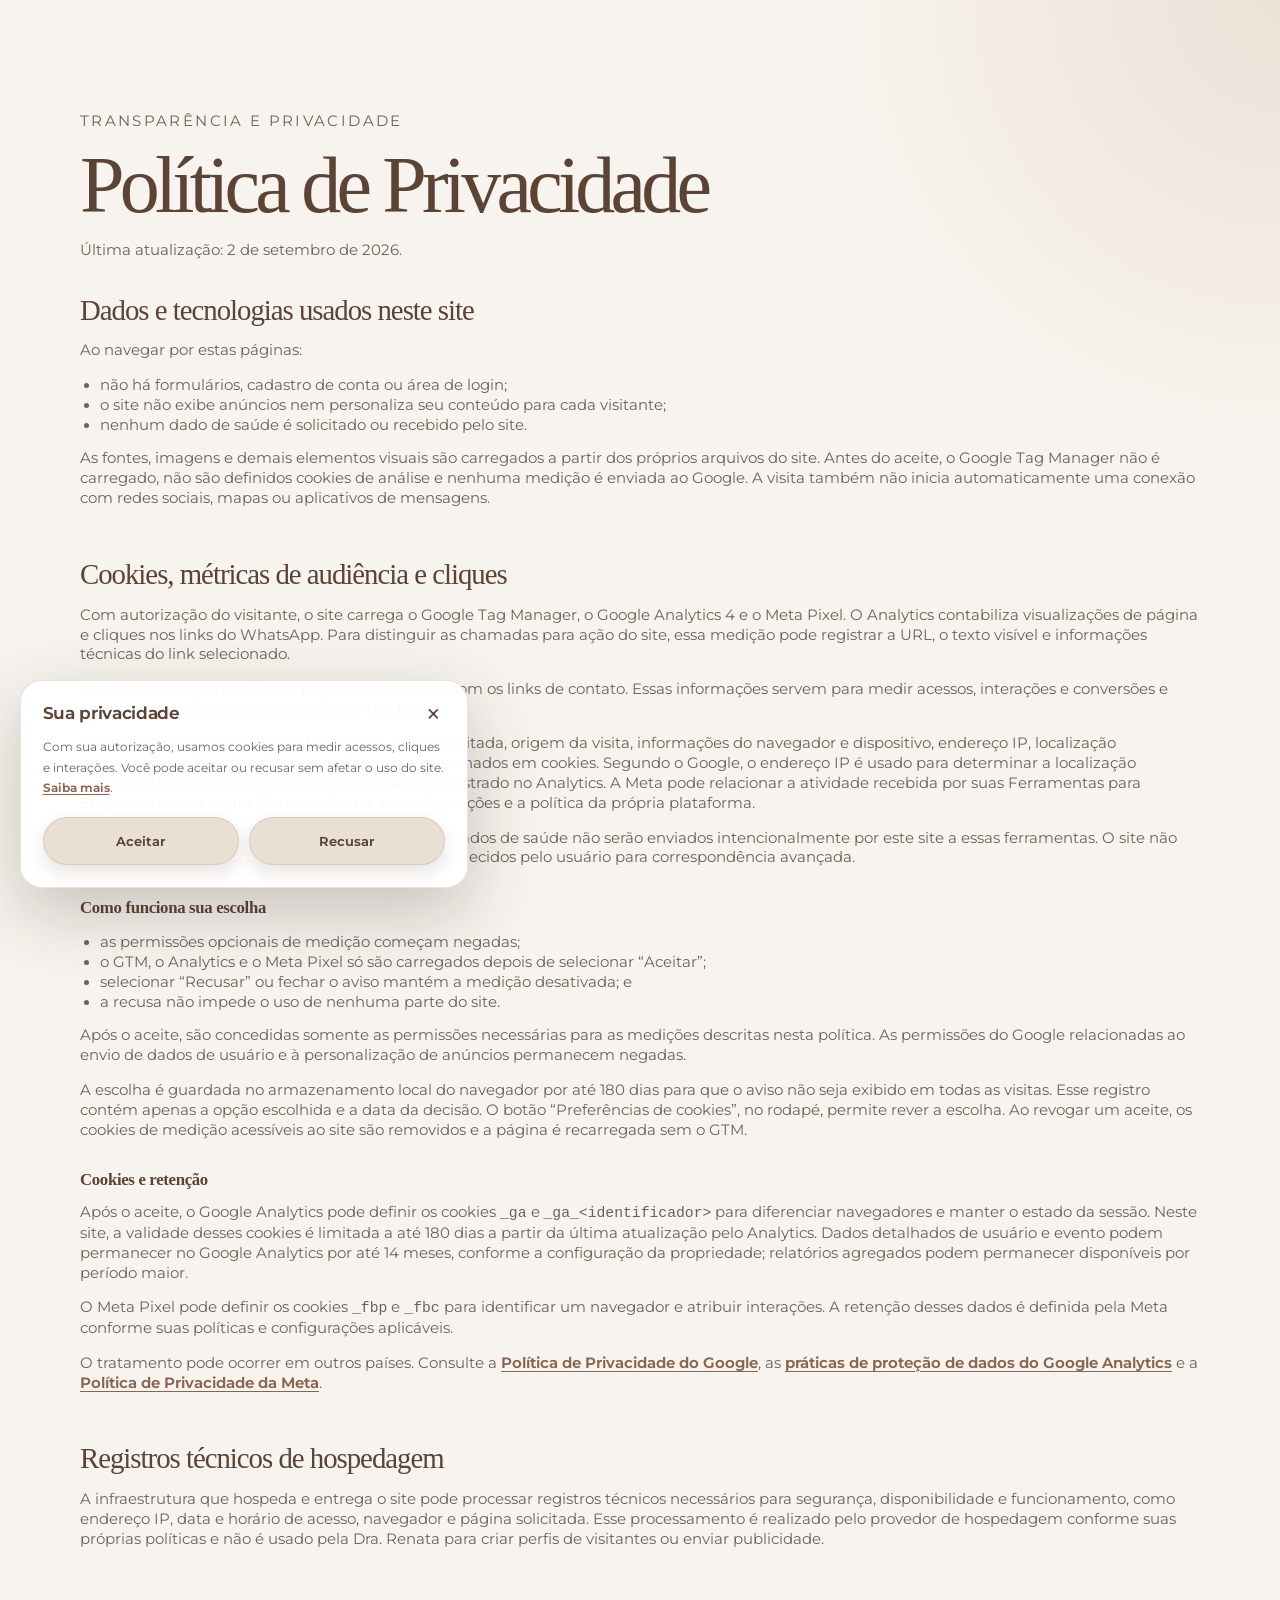
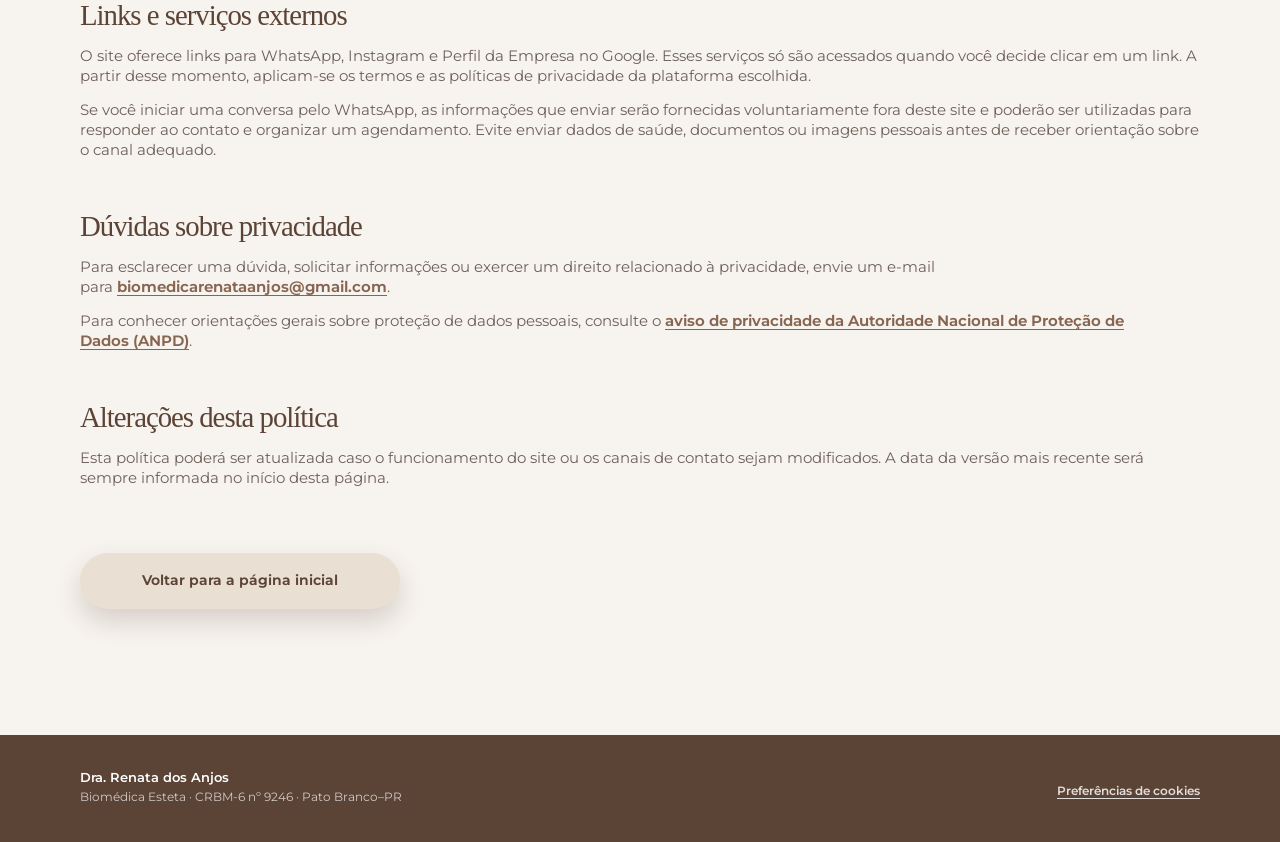
<file: politica-de-privacidade.html>
<!doctype html>
<html lang="pt-BR">
  <head>
    <meta charset="utf-8">
    <meta name="viewport" content="width=device-width, initial-scale=1">
    <meta
      name="description"
      content="Política de privacidade do site da Dra. Renata dos Anjos, incluindo o uso consentido do Google Analytics 4 e do Meta Pixel."
    >
    <meta name="theme-color" content="#876550">
    <meta name="robots" content="index, follow, max-image-preview:large, max-snippet:-1">
    <meta name="author" content="Dra. Renata dos Anjos">
    <link rel="canonical" href="https://drarenatadosanjos.com.br/politica-de-privacidade.html">
    <link rel="describedby" href="https://drarenatadosanjos.com.br/llms.txt" type="text/plain">

    <meta property="og:locale" content="pt_BR">
    <meta property="og:type" content="website">
    <meta property="og:site_name" content="Dra. Renata dos Anjos">
    <meta property="og:title" content="Política de Privacidade | Dra. Renata dos Anjos">
    <meta
      property="og:description"
      content="Informações sobre privacidade, cookies e uso consentido do Google Analytics 4 e do Meta Pixel."
    >
    <meta property="og:url" content="https://drarenatadosanjos.com.br/politica-de-privacidade.html">
    <meta property="og:image" content="https://drarenatadosanjos.com.br/assets/images/og-renata.webp">
    <meta property="og:image:type" content="image/webp">
    <meta property="og:image:width" content="1200">
    <meta property="og:image:height" content="630">
    <meta property="og:image:alt" content="Retrato da Dra. Renata dos Anjos ao lado de sua marca e da identificação Biomédica Esteta">
    <meta name="twitter:card" content="summary_large_image">
    <meta name="twitter:title" content="Política de Privacidade | Dra. Renata dos Anjos">
    <meta
      name="twitter:description"
      content="Informações sobre privacidade, cookies e uso consentido do Google Analytics 4 e do Meta Pixel."
    >
    <meta name="twitter:image" content="https://drarenatadosanjos.com.br/assets/images/og-renata.webp">
    <meta name="twitter:image:alt" content="Retrato da Dra. Renata dos Anjos ao lado de sua marca e da identificação Biomédica Esteta">

    <link rel="icon" href="assets/brand/logo-icon.svg" type="image/svg+xml">
    <link
      rel="preload"
      href="assets/fonts/montserrat-variable.woff2"
      as="font"
      type="font/woff2"
      crossorigin
    >
    <link rel="stylesheet" href="styles.css">
    <!-- O Google Tag Manager é carregado por consent.js somente após o aceite. -->
    <script src="consent.js" defer></script>
    <title>Política de Privacidade | Dra. Renata dos Anjos</title>

    <script type="application/ld+json">
      {
        "@context": "https://schema.org",
        "@type": "WebPage",
        "@id": "https://drarenatadosanjos.com.br/politica-de-privacidade.html#webpage",
        "url": "https://drarenatadosanjos.com.br/politica-de-privacidade.html",
        "name": "Política de Privacidade | Dra. Renata dos Anjos",
        "description": "Política de privacidade do site da Dra. Renata dos Anjos, incluindo o uso consentido do Google Analytics 4 e do Meta Pixel.",
        "inLanguage": "pt-BR",
        "dateModified": "2026-09-02",
        "isPartOf": {
          "@id": "https://drarenatadosanjos.com.br/#website"
        }
      }
    </script>
  </head>
  <body class="legal-page">
    <!-- Sem JavaScript não há como registrar consentimento; por isso o iframe noscript do GTM é intencionalmente omitido. -->
    <a class="skip-link" href="#conteudo-principal">Pular para o conteúdo</a>

    <main id="conteudo-principal" class="legal-main">
      <article class="container legal-content">
        <p class="eyebrow">Transparência e privacidade</p>
        <h1>Política de Privacidade</h1>
        <p class="legal-updated">
          Última atualização: <time datetime="2026-09-02">2 de setembro de 2026</time>.
        </p>

        <section aria-labelledby="dados-site">
          <h2 id="dados-site">Dados e tecnologias usados neste site</h2>
          <p>Ao navegar por estas páginas:</p>
          <ul>
            <li>não há formulários, cadastro de conta ou área de login;</li>
            <li>o site não exibe anúncios nem personaliza seu conteúdo para cada visitante;</li>
            <li>nenhum dado de saúde é solicitado ou recebido pelo site.</li>
          </ul>
          <p>
            As fontes, imagens e demais elementos visuais são carregados a partir dos
            próprios arquivos do site. Antes do aceite, o Google Tag Manager não é
            carregado, não são definidos cookies de análise e nenhuma medição é enviada ao
            Google. A visita também não inicia automaticamente uma conexão com redes
            sociais, mapas ou aplicativos de mensagens.
          </p>
        </section>

        <section aria-labelledby="cookies-analytics">
          <h2 id="cookies-analytics">Cookies, métricas de audiência e cliques</h2>
          <p>
            Com autorização do visitante, o site carrega o Google Tag Manager, o Google
            Analytics 4 e o Meta Pixel. O Analytics contabiliza visualizações de página e
            cliques nos links do WhatsApp. Para distinguir as chamadas para ação do site,
            essa medição pode registrar a URL, o texto visível e informações técnicas do
            link selecionado.
          </p>
          <p>
            O Meta Pixel registra visitas à página e interações com os links de contato.
            Essas informações servem para medir acessos, interações e conversões e poderão
            apoiar a avaliação de campanhas futuras.
          </p>
          <p>
            As ferramentas podem tratar data e hora, página visitada, origem da visita,
            informações do navegador e dispositivo, endereço IP, localização aproximada e
            identificadores pseudônimos armazenados em cookies. Segundo o Google, o endereço
            IP é usado para determinar a localização aproximada e depois é descartado antes
            de ser registrado no Analytics. A Meta pode relacionar a atividade recebida por
            suas Ferramentas para Empresas a uma conta Meta, conforme as configurações e a
            política da própria plataforma.
          </p>
          <p>
            Nomes, telefone, e-mail, conteúdo de conversas e dados de saúde não serão
            enviados intencionalmente por este site a essas ferramentas. O site não utiliza
            Google Signals, User-ID nem envia dados fornecidos pelo usuário para
            correspondência avançada.
          </p>
          <h3>Como funciona sua escolha</h3>
          <ul>
            <li>as permissões opcionais de medição começam negadas;</li>
            <li>o GTM, o Analytics e o Meta Pixel só são carregados depois de selecionar “Aceitar”;</li>
            <li>selecionar “Recusar” ou fechar o aviso mantém a medição desativada; e</li>
            <li>a recusa não impede o uso de nenhuma parte do site.</li>
          </ul>
          <p>
            Após o aceite, são concedidas somente as permissões necessárias para as
            medições descritas nesta política. As permissões do Google relacionadas ao
            envio de dados de usuário e à personalização de anúncios permanecem negadas.
          </p>
          <p>
            A escolha é guardada no armazenamento local do navegador por até 180 dias para
            que o aviso não seja exibido em todas as visitas. Esse registro contém apenas a
            opção escolhida e a data da decisão. O botão “Preferências de cookies”, no
            rodapé, permite rever a escolha. Ao revogar um aceite, os cookies de medição
            acessíveis ao site são removidos e a página é recarregada sem o GTM.
          </p>
          <h3>Cookies e retenção</h3>
          <p>
            Após o aceite, o Google Analytics pode definir os cookies <code>_ga</code> e
            <code>_ga_&lt;identificador&gt;</code> para diferenciar navegadores e manter o
            estado da sessão. Neste site, a validade desses cookies é limitada a até 180
            dias a partir da última atualização pelo Analytics. Dados detalhados de usuário
            e evento podem permanecer no Google Analytics por até 14 meses, conforme a
            configuração da propriedade; relatórios agregados podem permanecer disponíveis
            por período maior.
          </p>
          <p>
            O Meta Pixel pode definir os cookies <code>_fbp</code> e <code>_fbc</code> para
            identificar um navegador e atribuir interações. A retenção desses dados é
            definida pela Meta conforme suas políticas e configurações aplicáveis.
          </p>
          <p>
            O tratamento pode ocorrer em outros países. Consulte a
            <a href="https://policies.google.com/privacy" target="_blank" rel="noopener noreferrer external">Política de Privacidade do Google</a>,
            as
            <a href="https://support.google.com/analytics/answer/6004245?hl=pt-BR" target="_blank" rel="noopener noreferrer external">práticas de proteção de dados do Google Analytics</a>
            e a
            <a href="https://www.facebook.com/privacy/policy/" target="_blank" rel="noopener noreferrer external">Política de Privacidade da Meta</a>.
          </p>
        </section>

        <section aria-labelledby="registros-hospedagem">
          <h2 id="registros-hospedagem">Registros técnicos de hospedagem</h2>
          <p>
            A infraestrutura que hospeda e entrega o site pode processar registros
            técnicos necessários para segurança, disponibilidade e funcionamento, como
            endereço IP, data e horário de acesso, navegador e página solicitada. Esse
            processamento é realizado pelo provedor de hospedagem conforme suas próprias
            políticas e não é usado pela Dra. Renata para criar perfis de visitantes ou
            enviar publicidade.
          </p>
        </section>

        <section aria-labelledby="links-externos">
          <h2 id="links-externos">Links e serviços externos</h2>
          <p>
            O site oferece links para WhatsApp, Instagram e Perfil da Empresa no Google.
            Esses serviços só são acessados quando você decide clicar em um link. A partir
            desse momento, aplicam-se os termos e as políticas de privacidade da plataforma
            escolhida.
          </p>
          <p>
            Se você iniciar uma conversa pelo WhatsApp, as informações que enviar serão
            fornecidas voluntariamente fora deste site e poderão ser utilizadas para
            responder ao contato e organizar um agendamento. Evite enviar dados de saúde,
            documentos ou imagens pessoais antes de receber orientação sobre o canal
            adequado.
          </p>
        </section>

        <section aria-labelledby="contato-privacidade">
          <h2 id="contato-privacidade">Dúvidas sobre privacidade</h2>
          <p>
            Para esclarecer uma dúvida, solicitar informações ou exercer um direito
            relacionado à privacidade, envie um e-mail para
            <a href="mailto:biomedicarenataanjos@gmail.com">biomedicarenataanjos@gmail.com</a>.
          </p>
          <p>
            Para conhecer orientações gerais sobre proteção de dados pessoais, consulte o
            <a
              href="https://www.gov.br/anpd/pt-br/acesso-a-informacao/aviso-de-privacidade"
              target="_blank"
              rel="noopener noreferrer external"
            >aviso de privacidade da Autoridade Nacional de Proteção de Dados (ANPD)</a>.
          </p>
        </section>

        <section aria-labelledby="alteracoes-politica">
          <h2 id="alteracoes-politica">Alterações desta política</h2>
          <p>
            Esta política poderá ser atualizada caso o funcionamento do site ou os canais
            de contato sejam modificados. A data da versão mais recente será sempre
            informada no início desta página.
          </p>
        </section>

        <p class="legal-back-link"><a class="button" href="./">Voltar para a página inicial</a></p>
      </article>
    </main>

    <footer class="legal-footer">
      <div class="container legal-footer__inner">
        <div class="legal-footer__identity">
          <p>Dra. Renata dos Anjos</p>
          <p>Biomédica Esteta · CRBM-6 nº 9246 · Pato Branco–PR</p>
        </div>
        <div class="legal-footer__actions">
          <button class="cookie-preferences-link cookie-preferences-link--legal" type="button" data-cookie-preferences>
            Preferências de cookies
          </button>
        </div>
      </div>
    </footer>

    <div
      class="cookie-consent"
      role="dialog"
      aria-labelledby="cookie-consent-title"
      aria-describedby="cookie-consent-description"
      data-nosnippet
      data-cookie-consent
      hidden
    >
      <button
        class="cookie-consent__close"
        type="button"
        aria-label="Recusar cookies de análise e fechar"
        data-cookie-reject
      ><span aria-hidden="true">×</span></button>
      <h2 id="cookie-consent-title">Sua privacidade</h2>
      <p id="cookie-consent-description">
        Com sua autorização, usamos cookies para medir acessos, cliques e interações. Você
        pode aceitar ou recusar sem afetar o uso do site.
        <a href="politica-de-privacidade.html#cookies-analytics">Saiba mais</a>.
      </p>
      <div class="cookie-consent__actions">
        <button type="button" data-cookie-accept>Aceitar</button>
        <button type="button" data-cookie-reject>Recusar</button>
      </div>
    </div>
  </body>
</html>
</file>
<file: styles.css>
/* Fonte local */
@font-face {
  font-family: "Montserrat";
  src: url("assets/fonts/montserrat-variable.woff2") format("woff2-variations");
  font-style: normal;
  font-weight: 100 900;
  font-display: swap;
}

/*
  ========================================================================== 
  MAPA RESPONSIVO — o CSS usa a estratégia mobile first
  ========================================================================== 

  Regras fora de @media              Mobile: 320px a 699px
  @media (max-width: 22.5rem)        Mobile pequeno: até 360px
  @media (30rem a 43.6875rem)        Mobile largo: 480px a 699px
  @media (min-width: 43.75rem)       Tablet: a partir de 700px
  @media (min-width: 56.25rem)       Cards em 2 colunas: a partir de 900px
  @media (min-width: 62rem)          Desktop: a partir de 992px
  @media (min-width: 75rem)          Desktop grande: a partir de 1200px
  @media (max-width: 74.9375rem)     H1 fluido: até 1199px
  @media (max-width: 61.9375rem)     H1 com fundo total: até 991px
  @media (max-width: 43.6875rem)     Hero empilhada: até 699px

  Conversão usada: 1rem = 16px (com o tamanho padrão do navegador).
  Os breakpoints maiores aparecem depois e sobrescrevem apenas o necessário.
*/

/* Tokens globais: cores, sombras, raios e larguras */
:root {
  --white: #ffffff;
  --cream: #f7f3ee;
  --sand: #eadfd3;
  --sand-deep: #dccab9;
  --gold: #b4946e;
  --gold-light: #ead5bd;
  --brown: #876550;
  --brown-deep: #5b4336;
  --brown-soft: #745646;
  --button-bg: var(--sand);
  --button-bg-hover: var(--sand-deep);
  --ink: #2d241f;
  --muted: #6e615a;
  --line: rgb(135 101 80 / 16%);
  --shadow-soft: 0 24px 60px rgb(91 67 54 / 12%);
  --shadow-card: 0 18px 44px rgb(91 67 54 / 18%);
  --radius-sm: 14px;
  --radius-md: 22px;
  --radius-lg: 30px;
  --container: 70rem;
  --container-narrow: 58rem;
  --section-space: clamp(5rem, 14vw, 8.5rem);
}

/* Reset e estilos globais */
*,
*::before,
*::after {
  box-sizing: border-box;
}

html {
  scroll-behavior: smooth;
  scroll-padding-top: 1rem;
}

body {
  margin: 0;
  min-width: 20rem;
  color: var(--ink);
  background: var(--cream);
  font-family: "Montserrat", Arial, sans-serif;
  font-size: 0.85rem;
  font-weight: 400;
  line-height: 1.35;
  text-rendering: optimizeLegibility;
  -webkit-font-smoothing: antialiased;
}

body,
button,
summary {
  font-family: "Montserrat", Arial, sans-serif;
}

img,
svg {
  display: block;
  max-width: 100%;
}

a {
  color: inherit;
}

h1,
h2,
h3,
p,
figure {
  margin-top: 0;
}

figure {
  margin-right: 0;
  margin-bottom: 0;
  margin-left: 0;
}

h2,
h3 {
  text-wrap: balance;
}

h1,
h2,
h3 {
  font-family: Georgia, "Times New Roman", serif;
  font-weight: 400;
}

p {
  text-wrap: pretty;
}

/* Utilitários de layout */
section[id] {
  scroll-margin-top: 1rem;
}

/* Faz a âncora do procedimento chegar ao título, descontando o espaço da seção. */
.treatment.section[id] {
  scroll-margin-top: calc(0.5rem - var(--section-space));
}

.treatment .section-heading h2 {
  scroll-margin-top: 0.5rem;
}

.container {
  width: min(calc(100% - 2.5rem), var(--container));
  margin-inline: auto;
}

.section {
  padding-block: var(--section-space);
}

/* Acessibilidade: link para pular direto ao conteúdo */
.skip-link {
  position: fixed;
  z-index: 1000;
  top: 0.75rem;
  left: 0.75rem;
  padding: 0.8rem 1rem;
  border-radius: 0.65rem;
  color: var(--white);
  background: var(--brown-deep);
  font-size: 0.875rem;
  font-weight: 400;
  text-decoration: none;
  transform: translateY(-180%);
  transition: transform 180ms ease;
}

.skip-link:focus {
  transform: translateY(0);
}

:focus-visible {
  outline: 3px solid var(--gold-light);
  outline-offset: 4px;
}

.eyebrow {
  margin-bottom: 0.9rem;
  color: var(--brown);
  font-size: 0.72rem;
  font-weight: 400;
  letter-spacing: 0.16em;
  line-height: 1.35;
  text-transform: uppercase;
}

.eyebrow--light {
  color: var(--gold-light);
}

.section-heading {
  margin-bottom: clamp(2.2rem, 7vw, 4rem);
}

.section-heading--center {
  margin-inline: auto;
  text-align: center;
}

.section-heading h2,
.about h2,
.final-cta h2 {
  margin-bottom: 1.25rem;
  color: var(--brown-deep);
  font-size: clamp(2rem, 9vw, 4.5rem);
  font-weight: 400;
  letter-spacing: -0.055em;
  line-height: 1.12;
}

.section-heading h2 span {
  margin-top: 0.4rem;
  color: var(--brown);
  font-size: 0.48em;
  font-weight: 400;
  letter-spacing: -0.02em;
}

.section-heading > p:not(.eyebrow),
.about__copy > p:not(.eyebrow),
.final-cta p {
  color: var(--muted);
}

/* ========================================================================== 
   HERO — configuração base para mobile (320px a 699px)
   ========================================================================== */

.hero {
  position: relative;
  isolation: isolate;
  display: grid;
  min-height: 830px;
  overflow: hidden;
  color: var(--brown-deep);
  background:
    radial-gradient(circle at 18% 24%, rgb(255 255 255 / 88%), transparent 410px),
    linear-gradient(110deg, #fbf8f3 0%, #f6eee4 55%, #e8d2bc 100%);
}

.hero::before {
  position: absolute;
  z-index: -2;
  inset: 0;
  background: linear-gradient(
    180deg,
    #f7f3ee 0%,
    #f7f3ee 34%,
    rgb(247 243 238 / 94%) 46%,
    rgb(247 243 238 / 54%) 60%,
    transparent 76%
  );
  content: "";
  pointer-events: none;
}

.hero__background {
  position: absolute;
  z-index: -3;
  right: 0;
  bottom: 0;
  left: 0;
  height: 680px;
  overflow: hidden;
}

.hero__background::after {
  position: absolute;
  inset: 0;
  background: linear-gradient(
    180deg,
    #f7f3ee 0%,
    rgb(247 243 238 / 86%) 14%,
    rgb(247 243 238 / 30%) 38%,
    transparent 62%
  );
  content: "";
}

.hero__background img {
  width: 100%;
  height: 100%;
  object-fit: cover;
  object-position: 96% center;
  filter: blur(5px) saturate(0.82);
  transform: scale(1.025);
}

.hero__arc {
  display: none;
  pointer-events: none;
}

.hero__portrait {
  position: absolute;
  z-index: 1;
  right: -38px;
  bottom: -105px;
  width: 480px;
  max-width: none;
  height: auto;
  filter: drop-shadow(-18px 20px 28px rgb(91 67 54 / 18%));
}

.hero__content {
  position: relative;
  z-index: 2;
  display: flex;
  align-items: flex-start;
  min-height: 830px;
  padding-top: 28px;
  padding-bottom: 400px;
}

.hero__copy {
  max-width: 360px;
}

.hero__brand-icon {
  width: 54px;
  height: auto;
  margin-bottom: 18px;
  filter: drop-shadow(0 8px 16px rgb(91 67 54 / 10%));
}

.hero__eyebrow {
  position: relative;
  width: fit-content;
  margin-bottom: 30px;
  color: var(--gold);
  font-size: 12px;
  font-weight: 550;
  letter-spacing: 0.04em;
}

.hero__eyebrow::after {
  position: absolute;
  bottom: -14px;
  left: 0;
  width: 44px;
  height: 1px;
  background: var(--gold);
  content: "";
}

.hero__eyebrow span {
  margin: 0 4px;
}

.hero h1 {
  max-width: 550px;
  margin-bottom: 28px;
  font-family: Georgia, "Times New Roman", serif;
  font-size: 62px;
  font-weight: 400;
  letter-spacing: -0.035em;
  line-height: 1.05;
}

.hero__highlight {
  position: relative;
  display: inline-block;
  color: var(--gold);
  white-space: nowrap;
}

.hero__highlight::after {
  position: absolute;
  right: -4px;
  bottom: -8px;
  left: -5px;
  height: 11px;
  border-top: 2px solid rgb(180 148 110 / 70%);
  border-radius: 50%;
  content: "";
  transform: rotate(-1deg);
}

/* Quebras de linha forçadas para mobile */
.hero__mobile-break {
  display: none;
}

@media (max-width: 43.6875rem) {
  .hero__mobile-break {
    display: block;
  }
}

.hero .hero__button {
  min-width: 210px;
  min-height: 52px;
  margin: 0;
  padding: 13px 26px;
  font-size: 12px;
}

/* Mobile pequeno — até 360px */
@media (max-width: 22.5rem) {
  .hero__copy {
    max-width: 290px;
  }
}

/* Mobile largo — 480px a 699px */
@media (min-width: 30rem) and (max-width: 43.6875rem) {
  .hero__copy {
    max-width: 70vw;
  }

  .hero__brand-icon {
    width: 58px;
    margin-bottom: 20px;
  }

  .hero__content {
    padding-top: 32px;
  }
}

/* About */

.about {
  position: relative;
  overflow: hidden;
  background: var(--cream); 
}

.about__layout {
  display: grid;
  gap: 3rem;
}

.about h2.about__title {
  display: flex;
  flex-wrap: wrap;
  align-items: center;
  gap: 14px 18px;
  max-width: none;
  margin-bottom: 30px;
  line-height: 1;
}

.about__name {
  min-width: 0;
  font-family: Georgia, "Times New Roman", serif;
  font-size: 38px;
  letter-spacing: -0.055em;
  line-height: 0.98;
}

.about__role {
  display: inline-flex;
  min-height: 36px;
  align-items: center;
  padding-top: 2px;
  padding-left: 18px;
  border-left: 1px solid var(--brown-deep);
  font-family: "Montserrat", Arial, sans-serif;
  font-size: 18px;
  letter-spacing: -0.035em;
  line-height: 1.1;
}

.about__emphasis {
  color: var(--brown-deep);
  font-weight: 650;
}

/* Service cards */

.service-menu {
  overflow: hidden;
  background: var(--white);
}

.service-menu .section-heading p {
  max-width: 340px;
  margin: 0 auto;
  font-size: 14px;
  line-height: 1.6;
}

.service-menu .section-heading h2::after {
  display: block;
  width: 72px;
  height: 1px;
  margin: 20px auto 0;
  background: linear-gradient(90deg, transparent, var(--gold), transparent);
  content: "";
}

.service-cards {
  display: grid;
  gap: 1rem;
}

.service-card {
  position: relative;
  isolation: isolate;
  display: grid;
  min-width: 0;
  aspect-ratio: 2.1 / 1;
  min-height: 9rem;
  overflow: hidden;
  border-radius: var(--radius-md);
  color: var(--white);
  background: var(--brown-deep);
  box-shadow: var(--shadow-card);
  text-decoration: none;
  transform: translateZ(0);
}

.service-card img,
.service-card__shade {
  position: absolute;
  inset: 0;
  width: 100%;
  height: 100%;
}

.service-card img {
  z-index: -2;
  object-fit: cover;
  transition: transform 500ms cubic-bezier(0.2, 0.65, 0.3, 1), filter 500ms ease;
}

.service-card__shade {
  z-index: -1;
  background: linear-gradient(90deg, rgb(91 67 54 / 92%) 4%, rgb(135 101 80 / 64%) 52%, transparent 100%);
}

.service-card__content {
  display: grid;
  min-width: 0;
  align-content: end;
  justify-items: start;
  padding: clamp(1.25rem, 6vw, 2rem);
}

.service-card__number {
  margin-bottom: 0.45rem;
  color: var(--gold-light);
  font-size: 0.68rem;
  font-weight: 400;
  letter-spacing: 0.16em;
}

.service-card__title {
  min-width: 0;
  max-width: 14ch;
  font-family: "Montserrat", Arial, sans-serif;
  font-size: clamp(1.3rem, 6vw, 2rem);
  font-weight: 350;
  letter-spacing: -0.045em;
  line-height: 1.05;
  overflow-wrap: break-word;
}

.service-card__hint {
  margin-top: 0.8rem;
  color: rgb(255 255 255 / 76%);
  font-size: 0.72rem;
  font-weight: 550;
  transition: color 180ms ease;
}

.service-card:hover img {
  filter: saturate(1.08);
  transform: scale(1.045);
}

.service-card:hover .service-card__hint,
.service-card:focus-visible .service-card__hint {
  color: var(--white);
}

/* Treatments */

.treatment {
  background: var(--white);
}

.treatment--warm {
  background:
    radial-gradient(circle at 8% 6%, rgb(180 148 110 / 12%), transparent 31rem),
    var(--cream);
}

.treatment__subsection {
  margin-top: clamp(4rem, 10vw, 6.5rem);
}

.treatment--dark {
  color: var(--white);
  background:
    radial-gradient(circle at 88% 8%, rgb(180 148 110 / 20%), transparent 28rem),
    linear-gradient(150deg, var(--brown-soft), var(--brown-deep) 62%);
}

.treatment--dark .section-heading h2,
.treatment--dark .section-heading h2 span {
  color: var(--white);
}

.treatment--dark .section-heading > p:not(.eyebrow) {
  color: rgb(255 255 255 / 76%);
}

.comparison {
  display: grid;
  gap: 1.25rem;
}

/* Cada caso avança com as duas fotos, mantendo o formato da comparação. */
.case-carousel {
  --carousel-control-size: 3rem;
  margin-bottom: 2rem;
}

.case-carousel .provisional-note {
  margin-bottom: 0;
}

.case-carousel__viewport {
  cursor: grab;
  touch-action: pan-y pinch-zoom;
  user-select: none;
}

.case-carousel__viewport:active {
  cursor: grabbing;
}

.case-carousel__slide[hidden],
.case-carousel__controls[hidden] {
  display: none;
}

.case-carousel__controls {
  display: flex;
  align-items: center;
  justify-content: center;
  gap: 1.25rem;
  margin-top: 1.5rem;
}

.case-carousel__arrow {
  display: grid;
  flex: 0 0 var(--carousel-control-size);
  place-items: center;
  width: var(--carousel-control-size);
  height: var(--carousel-control-size);
  padding: 0;
  border: 1px solid var(--sand-deep);
  border-radius: 50%;
  color: var(--brown-deep);
  background: var(--cream);
  cursor: pointer;
  transition: background-color 180ms ease, border-color 180ms ease;
}

.case-carousel__arrow:hover {
  border-color: var(--brown);
  background: var(--sand);
}

.case-carousel__arrow:active {
  background: var(--sand-deep);
}

.case-carousel__pagination {
  display: grid;
  justify-items: center;
  min-width: 7rem;
}

.case-carousel__counter {
  margin: 0;
  color: var(--brown-deep);
  font-size: 0.8rem;
  font-weight: 500;
  font-variant-numeric: tabular-nums;
}

.case-carousel__dots {
  display: flex;
  justify-content: center;
}

.case-carousel__dot {
  display: grid;
  place-items: center;
  width: 2rem;
  height: 2rem;
  padding: 0;
  border: 0;
  border-radius: 50%;
  background: transparent;
  cursor: pointer;
}

.case-carousel__dot::before {
  width: 0.5rem;
  height: 0.5rem;
  border-radius: 999px;
  background: var(--brown);
  content: "";
  transition: width 180ms ease, background-color 180ms ease;
}

.case-carousel__dot:hover::before {
  background: var(--brown-deep);
}

.case-carousel__dot[aria-current="true"]::before {
  width: 1.25rem;
  background: var(--brown-deep);
}

.case-carousel:focus-visible,
.case-carousel button:focus-visible {
  outline-color: var(--brown-deep);
}

.result-card,
.feature-media {
  position: relative;
  margin-bottom: 0;
  overflow: hidden;
  border-radius: var(--radius-lg);
  background: var(--sand);
  box-shadow: var(--shadow-soft);
}

.result-card {
  aspect-ratio: 1 / 1;
}

.result-card img,
.feature-media img {
  width: 100%;
  height: 100%;
  object-fit: cover;
}

.result-card__label,
.media-badge {
  position: absolute;
  z-index: 1;
  top: 1rem;
  border-radius: 999px;
  box-shadow: 0 8px 20px rgb(91 67 54 / 18%);
}

.result-card__label {
  left: 1rem;
  margin: 0;
  padding: 0.45rem 0.9rem;
  border: 1px solid transparent;
  color: var(--white);
  background:
    linear-gradient(rgb(91 67 54 / 28%), rgb(91 67 54 / 28%)) padding-box,
    linear-gradient(135deg, rgb(255 255 255 / 82%), rgb(180 148 110 / 72%), rgb(255 255 255 / 28%)) border-box;
  box-shadow: 0 6px 12px rgb(91 67 54 / 28%);
  font-size: 0.76rem;
  font-weight: 600;
  letter-spacing: 0.08em;
  line-height: 1;
  text-transform: uppercase;
  -webkit-backdrop-filter: blur(10px) saturate(125%);
  backdrop-filter: blur(10px) saturate(125%);
}

.media-badge {
  right: 1rem;
  padding: 0.52rem 0.7rem;
  color: var(--brown-deep);
  background: rgb(255 255 255 / 92%);
  font-size: 0.62rem;
  font-weight: 400;
  letter-spacing: 0.04em;
  line-height: 1;
  text-transform: uppercase;
}

.provisional-note {
  margin: 1rem auto 2rem auto;
  text-align: center;
  color: var(--muted);
  font-size: 0.76rem;
  line-height: 1.55;
}

.feature-media {
  aspect-ratio: 6 / 7;
  margin-bottom: 2rem;
}

.feature-media figcaption {
  position: absolute;
  z-index: 1;
  right: 1.25rem;
  bottom: 1.2rem;
  left: 1.25rem;
  margin: 0;
  color: var(--white);
  font-size: 0.72rem;
  line-height: 1.5;
}

.button {
  display: flex;
  align-items: center;
  justify-content: center;
  gap: 0.75rem;
  width: fit-content;
  max-width: calc(100% - 1rem);
  min-height: 3.5rem;
  margin-inline: auto;
  padding: 0.9rem 3rem;
  border: 0;
  border-radius: 999px;
  color: var(--brown-deep);
  background-color: var(--button-bg);
  box-shadow: 0 12px 26px rgb(91 67 54 / 20%);
  font-size: 0.88rem;
  font-weight: 500;
  line-height: 1.3;
  text-align: center;
  text-decoration: none;
  transition: transform 180ms ease, background-color 180ms ease, box-shadow 180ms ease;
}

.button__label--desktop {
  display: none;
}

.button:hover {
  color: var(--brown-deep);
  background-color: var(--button-bg-hover);
  box-shadow: 0 16px 30px rgb(91 67 54 / 26%);
  transform: translateY(-2px);
}

.button--gold {
  color: var(--brown-deep);
  background: var(--gold-light);
}

.button--gold:hover {
  color: var(--brown-deep);
  background: #dcc3a7;
}

.button.button--final-cta {
  margin-inline: 0;
  padding-inline: 2rem;
}

/* Testimonials */

.testimonials {
  background:
    radial-gradient(circle at 1px 1px, rgb(135 101 80 / 12%) 1px, transparent 0) 0 0 / 18px 18px,
    linear-gradient(145deg, var(--sand), var(--cream));
}

.testimonials__inner {
  max-width: var(--container);
}

.testimonials__messages {
  display: flex;
  flex-direction: column;
  gap: clamp(1.25rem, 4vw, 2.5rem);
  margin-bottom: 3rem;
}

@media (max-width: 43.6875rem) {
  .testimonials__messages {
    gap: 1.75rem;
  }
}

.testimonial-message {
  display: block;
  width: min(88%, 36.875rem);
  height: auto;
  filter: drop-shadow(0 14px 22px rgb(91 67 54 / 14%));
}

.testimonial-message:nth-child(odd) {
  align-self: flex-start;
}

.testimonial-message:nth-child(even) {
  align-self: flex-end;
}

.feedback-transcript {
  margin: 1.25rem 0 2rem;
  padding: 1.4rem;
  border: 1px solid rgb(135 101 80 / 14%);
  border-radius: var(--radius-md);
  background: rgb(255 255 255 / 64%);
}

.feedback-transcript h3 {
  margin-bottom: 0.55rem;
  color: var(--brown-deep);
  font-size: 0.9rem;
  font-weight: 400;
}

.feedback-transcript p {
  margin-bottom: 0;
  color: var(--muted);
  font-size: 0.82rem;
  line-height: 1.6;
}

/* Care process / FAQ */

.care-process {
  color: var(--white);
  background:
    radial-gradient(circle at 96% 4%, rgb(180 148 110 / 24%), transparent 26rem),
    var(--brown-deep);
}

.care-process__inner {
  max-width: var(--container);
}

.care-process .section-heading h2 {
  color: var(--white);
}

.care-process .section-heading > p:not(.eyebrow) {
  color: rgb(255 255 255 / 72%);
}

.accordion details {
  border-bottom: 1px solid rgb(255 255 255 / 18%);
}

.accordion summary {
  position: relative;
  display: flex;
  align-items: center;
  min-height: 5rem;
  padding: 1.15rem 3.4rem 1.15rem 0;
  color: var(--white);
  cursor: pointer;
  font-size: clamp(1rem, 4.5vw, 1.25rem);
  font-weight: 400;
  letter-spacing: -0.025em;
  list-style: none;
}

.accordion summary::-webkit-details-marker {
  display: none;
}

.accordion summary::after {
  position: absolute;
  top: 50%;
  right: 0.35rem;
  width: 0.7rem;
  height: 0.7rem;
  border-right: 2px solid currentColor;
  border-bottom: 2px solid currentColor;
  color: var(--gold-light);
  content: "";
  transform: translateY(-70%) rotate(45deg);
  transition: transform 180ms ease;
}

.accordion details[open] summary::after {
  transform: translateY(-30%) rotate(225deg);
}

.accordion__content {
  max-width: 48rem;
  padding: 0 2.8rem 1.8rem 0;
  color: rgb(255 255 255 / 76%);
  font-size: 0.92rem;
}

.accordion__content p:last-child {
  margin-bottom: 0;
}

.text-link {
  display: inline-flex;
  min-height: 2.75rem;
  align-items: center;
  color: var(--gold-light);
  font-weight: 650;
  text-underline-offset: 0.22em;
  text-decoration-thickness: 1px;
}

.text-link:hover {
  color: var(--white);
}

/* Final CTA */

.final-cta {
  background: var(--white);
}

.final-cta__inner {
  position: relative;
  display: grid;
  gap: 2rem;
  align-items: center;
  padding: clamp(2rem, 8vw, 4rem);
  overflow: hidden;
  border-radius: var(--radius-lg);
  background:
    linear-gradient(120deg, rgb(247 243 238 / 92%), rgb(234 223 211 / 88%)),
    var(--cream);
  box-shadow: var(--shadow-soft);
}

.final-cta__inner > img {
  position: absolute;
  top: 50%;
  left: 50%;
  width: 16rem;
  opacity: 0.13;
  transform: translate(-50%, -50%);
}

.final-cta__inner > *:not(img) {
  position: relative;
  z-index: 1;
}

.final-cta h2 {
  max-width: 15ch;
  font-size: clamp(2rem, 8.5vw, 3.8rem);
}

.final-cta p:last-child {
  margin-bottom: 0;
}

/* Footer */

.site-footer {
  padding-top: 4.5rem;
  color: var(--muted);
  background:
    radial-gradient(circle at 10% 0, rgb(255 255 255 / 72%), transparent 30rem),
    linear-gradient(135deg, var(--cream) 0%, var(--sand) 58%, var(--sand-deep) 100%);
}

.site-footer__grid {
  display: grid;
  gap: 2.8rem;
  padding-bottom: 3.5rem;
}

.site-footer__brand img {
  width: min(100%, 21rem);
  height: auto;
  margin-bottom: 1.2rem;
}

.site-footer__brand p {
  max-width: 30rem;
  margin-bottom: 0;
}

.site-footer__block,
.site-footer address {
  margin: 0;
  font-style: normal;
}

.site-footer__block p {
  margin-bottom: 0.35rem;
  font-size: 0.82rem;
  line-height: 1.55;
}

.footer-label {
  margin-bottom: 0.85rem !important;
  color: var(--brown);
  font-size: 0.7rem !important;
  font-weight: 400;
  letter-spacing: 0.14em;
  text-transform: uppercase;
}

.site-footer__links {
  display: flex;
  flex-direction: column;
  align-items: flex-start;
}

.site-footer__links a {
  min-height: 2.3rem;
  padding-block: 0.45rem;
  color: var(--brown-deep);
  font-size: 0.84rem;
  font-weight: 600;
  text-underline-offset: 0.25em;
}

.site-footer__links a:hover {
  color: var(--brown);
}

.cookie-preferences-link {
  min-height: 2.3rem;
  padding: 0.45rem 0;
  border: 0;
  color: var(--brown-deep);
  background: transparent;
  font-size: 0.84rem;
  font-weight: 600;
  text-align: left;
  text-decoration: underline;
  text-decoration-thickness: 1px;
  text-underline-offset: 0.25em;
  cursor: pointer;
}

.cookie-preferences-link:hover {
  color: var(--brown);
}

.site-footer__bottom {
  display: grid;
  gap: 0.5rem;
  justify-items: center;
  padding-block: 1.5rem;
  border-top: 1px solid var(--line);
  text-align: center;
}

.site-footer__bottom p {
  margin: 0;
  color: var(--muted);
  font-size: 0.68rem;
  line-height: 1.55;
}

/* Privacy page */

.legal-page {
  background:
    radial-gradient(circle at 100% 0, rgb(180 148 110 / 18%), transparent 28rem),
    var(--cream);
}

.legal-main {
  padding-block: clamp(4rem, 12vw, 7rem);
}

.legal-content {
  max-width: var(--container);
}

.legal-content h1 {
  margin-bottom: 1rem;
  color: var(--brown-deep);
  font-size: clamp(2.4rem, 12vw, 5rem);
  font-weight: 400;
  letter-spacing: -0.06em;
  line-height: 0.98;
}

.legal-updated {
  margin-bottom: 2rem;
  color: var(--muted);
  font-size: 0.78rem;
}

.legal-content section {
  margin-bottom: 3rem;
}

.legal-content h2 {
  margin-bottom: 0.9rem;
  color: var(--brown-deep);
  font-size: clamp(1.3rem, 5vw, 1.8rem);
  font-weight: 400;
  letter-spacing: -0.035em;
  line-height: 1.2;
}

.legal-content h3 {
  margin: 1.8rem 0 0.7rem;
  color: var(--brown-deep);
  font-size: 1.05rem;
  font-weight: 600;
  letter-spacing: -0.02em;
}

.legal-content p,
.legal-content li {
  color: var(--muted);
  font-size: 0.92rem;
}

.legal-content ul {
  padding-left: 1.25rem;
}

.legal-content a {
  color: var(--brown);
  font-weight: 650;
  overflow-wrap: anywhere;
  text-underline-offset: 0.2em;
}

.legal-back-link {
  margin-top: 4rem;
}

.legal-back-link .button {
  color: var(--brown-deep);
  overflow-wrap: normal;
}

.legal-footer {
  padding-block: 2rem;
  color: rgb(255 255 255 / 72%);
  background: var(--brown-deep);
}

.legal-footer p {
  margin-bottom: 0.25rem;
  font-size: 0.72rem;
}

.legal-footer__inner {
  display: grid;
  gap: 1.25rem;
}

.legal-footer__identity p:first-child {
  color: var(--white);
  font-size: 0.84rem;
  font-weight: 600;
}

.legal-footer__actions {
  display: flex;
  flex-direction: column;
  align-items: flex-start;
}

.legal-footer__actions a {
  min-height: 2.5rem;
  padding-block: 0.45rem;
  color: rgb(255 255 255 / 82%);
  font-size: 0.72rem;
  font-weight: 600;
  text-underline-offset: 0.25em;
}

.legal-footer__actions a:hover {
  color: var(--white);
}

.cookie-preferences-link--legal {
  min-height: 2.3rem;
  margin-top: 0.35rem;
  color: rgb(255 255 255 / 82%);
  font-size: 0.72rem;
}

.cookie-preferences-link--legal:hover {
  color: var(--white);
}

/* Consentimento de métricas */

.cookie-consent {
  position: fixed;
  z-index: 1200;
  right: auto;
  bottom: max(0.75rem, env(safe-area-inset-bottom));
  left: 1.25rem;
  width: min(calc(100% - 2.5rem), 28rem);
  max-width: 28rem;
  max-height: calc(100vh - 1.5rem);
  max-height: calc(100dvh - 1.5rem);
  margin-inline: 0;
  padding: 1.35rem;
  border: 1px solid rgb(135 101 80 / 18%);
  border-radius: var(--radius-md);
  color: var(--ink);
  background: rgb(255 255 255 / 97%);
  box-shadow: 0 24px 70px rgb(45 36 31 / 24%);
  overflow-y: auto;
  animation: cookie-consent-in 220ms ease-out;
}

.cookie-consent[hidden] {
  display: none;
}

.cookie-consent__close {
  position: absolute;
  top: 0.7rem;
  right: 0.7rem;
  display: grid;
  width: 2.75rem;
  height: 2.75rem;
  padding: 0;
  border: 0;
  border-radius: 50%;
  place-items: center;
  color: var(--brown-deep);
  background: transparent;
  font-size: 1.8rem;
  line-height: 1;
  cursor: pointer;
}

.cookie-consent__close:hover {
  background: var(--cream);
}

.cookie-consent h2 {
  margin: 0 2.5rem 0.8rem 0;
  color: var(--brown-deep);
  font-family: "Montserrat", Arial, sans-serif;
  font-size: 1.05rem;
  font-weight: 650;
  letter-spacing: -0.02em;
  line-height: 1.3;
}

.cookie-consent p {
  margin-bottom: 1.15rem;
  color: var(--muted);
  font-size: 0.78rem;
  line-height: 1.65;
}

.cookie-consent a {
  color: var(--brown);
  font-weight: 650;
  text-underline-offset: 0.2em;
}

.cookie-consent__actions {
  display: grid;
  grid-template-columns: repeat(2, minmax(0, 1fr));
  gap: 0.65rem;
}

.cookie-consent__actions button {
  min-height: 3rem;
  padding: 0.7rem 1rem;
  border: 1px solid rgb(135 101 80 / 16%);
  border-radius: 999px;
  color: var(--brown-deep);
  background: var(--button-bg);
  box-shadow: 0 8px 18px rgb(91 67 54 / 14%);
  font-size: 0.82rem;
  font-weight: 650;
  cursor: pointer;
  transition: background-color 160ms ease, box-shadow 160ms ease, transform 160ms ease;
}

.cookie-consent__actions button:hover {
  color: var(--brown-deep);
  background: var(--button-bg-hover);
  box-shadow: 0 10px 22px rgb(91 67 54 / 20%);
  transform: translateY(-1px);
}

@keyframes cookie-consent-in {
  from {
    opacity: 0;
    transform: translateY(0.6rem);
  }

  to {
    opacity: 1;
    transform: translateY(0);
  }
}

/* ========================================================================== 
   TABLET — a partir de 700px
   Faixa principal: 700px a 991px. O desktop sobrescreve a partir de 992px.
   ========================================================================== */
@media (min-width: 43.75rem) {
  /* Layout global */
  .container {
    width: min(calc(100% - 4rem), var(--container));
  }

  /* Hero do tablet */
  .hero {
    min-height: 680px;
  }

  .hero__background {
    top: 0;
    height: auto;
  }

  .hero__background::after {
    background: none;
  }

  .hero__background img {
    object-position: 68% center;
  }

  .hero::before {
    position: absolute;
    z-index: -2;
    inset: 0;
    background: linear-gradient(
      90deg,
      #f7f3ee 0%,
      rgb(247 243 238 / 92%) 30%,
      rgb(247 243 238 / 48%) 52%,
      transparent 68%
    );
    content: "";
    pointer-events: none;
  }

  .hero__content {
    align-items: center;
    min-height: 680px;
    padding-top: 0;
    padding-bottom: 70px;
  }

  .hero__portrait {
    right: -40px;
    bottom: -115px;
    width: 66%;
  }

  .hero__copy {
    max-width: 56.8vw;
  }

  .hero__brand-icon {
    width: 68px;
    margin-bottom: 24px;
  }

  .hero__eyebrow {
    margin-bottom: 38px;
    font-size: 13px;
  }

  .hero__eyebrow::after {
    bottom: -17px;
    width: 56px;
  }

  .hero h1 {
    line-height: 1.07;
  }

  .hero .hero__button {
    min-width: 230px;
    min-height: 54px;
    padding: 14px 30px;
    font-size: 13px;
  }

  /* Menu de serviços */
  .service-menu .section-heading p {
    max-width: none;
    font-size: 16px;
  }

  /* Textos auxiliares */
  .provisional-note {
    text-align: left;
  }

  /* About */
  .about__layout {
    grid-template-columns: minmax(0, 1fr);
    align-items: center;
  }

  .about h2.about__title {
    gap: 16px 22px;
    margin-bottom: 34px;
  }

  .about__name {
    font-size: 54px;
  }

  .about__role {
    min-height: 46px;
    padding-left: 22px;
    font-size: 22px;
  }

  .about__statement {
    min-height: 31rem;
    padding: 3rem;
  }

  /* Comparações de antes e depois */
  .comparison {
    grid-template-columns: repeat(2, minmax(0, 1fr));
  }

  /* Cards de serviço ainda ficam em 1 coluna até 899px */
  .service-card {
    min-height: 13rem;
  }

  /* Botões */
  .button {
    width: fit-content;
    min-width: 20rem;
    max-width: 100%;
    margin-inline: 0;
    padding-inline: 1.65rem;
  }

  .button__label--mobile {
    display: none;
  }

  .button__label--desktop {
    display: inline;
  }

  .testimonials__inner > .button {
    display: flex;
    width: fit-content;
    margin-inline: auto;
  }

  /* CTA final */
  .final-cta__inner {
    grid-template-columns: 1fr auto;
  }

  .final-cta__inner > img {
    width: 22rem;
  }

  /* Footer do tablet */
  .site-footer__grid {
    grid-template-columns: repeat(2, minmax(0, 1fr));
  }

  .site-footer__brand {
    grid-column: 1 / -1;
  }

  .site-footer__bottom {
    grid-template-columns: 1fr;
  }

  .legal-footer__inner {
    grid-template-columns: minmax(0, 1fr) auto;
    align-items: center;
  }

  .legal-footer__actions {
    align-items: flex-end;
  }
}

/* ========================================================================== 
   TABLET LARGO — a partir de 900px
   Somente aqui os cards de serviço passam para 2 colunas.
   ========================================================================== */
@media (min-width: 56.25rem) {
  .service-cards {
    grid-template-columns: repeat(2, calc(50% - 10px));
    gap: 20px;
  }

  .service-card {
    min-height: 190px;
  }
}

/* ========================================================================== 
   DESKTOP — a partir de 992px
   ========================================================================== */
@media (min-width: 62rem) {
  #microagulhamento-peeling .feature-media img {
    object-position: center 70%;
  }

  /* Hero do desktop */
  .hero {
    height: 680px;
    min-height: 680px;
  }

  .hero::before {
    display: none;
  }

  .hero__background {
    clip-path: ellipse(48% 92% at 100% 50%);
  }

  .hero__background::after {
    background: linear-gradient(90deg, rgb(247 243 238 / 18%) 0%, transparent 42%);
  }

  .hero__background img {
    width: 100%;
    height: 100%;
    object-position: center;
    filter: blur(5px) saturate(0.78) brightness(0.98);
    transform: scale(1.025);
  }

  .hero__arc {
    position: absolute;
    z-index: -2;
    top: -42%;
    left: 52%;
    display: block;
    width: 96%;
    height: 184%;
    border: 1px solid rgb(180 148 110 / 58%);
    border-radius: 50%;
  }

  .hero__portrait {
    z-index: 1;
    right: 20px;
    bottom: -150px;
    width: 715px;
    filter: drop-shadow(-20px 22px 30px rgb(91 67 54 / 17%));
  }

  .hero__content {
    width: calc(100% - 80px);
    max-width: 1320px;
    min-height: 680px;
    padding-top: 72px;
    padding-bottom: 72px;
  }

  /* About do desktop */
  .about h2.about__title {
    flex-wrap: nowrap;
    gap: 26px;
    margin-bottom: 38px;
  }

  .about__name {
    font-size: 64px;
    white-space: nowrap;
  }

  .about__role {
    min-height: 54px;
    padding-left: 26px;
    font-size: 24px;
    white-space: nowrap;
  }

  .about__copy > p,
  .treatment .section-heading > p:not(.eyebrow) {
    font-size: 16px;
    line-height: 1.6;
  }

  /* Cards de serviço */
  .service-card__title {
    max-width: none;
  }

  .testimonials__messages {
    display: grid;
    grid-template-columns: repeat(3, minmax(0, 1fr));
    align-items: center;
  }

  .testimonials__messages .testimonial-message {
    width: 100%;
    align-self: center;
  }

  .testimonial-message:nth-child(1) {
    order: 3;
  }

  .testimonial-message:nth-child(2) {
    order: 1;
  }

  .testimonial-message:nth-child(3) {
    order: 2;
  }

  .service-cards {
    gap: 20px;
  }

  .service-card {
    aspect-ratio: 2.25 / 1;
  }

  /* Imagens de Microagulhamento e Limpeza de Pele */
  .feature-media {
    aspect-ratio: 16 / 9;
  }

  /* Footer do desktop */
  .site-footer__grid {
    grid-template-columns: 1.3fr 1fr 1fr 1fr;
  }

  .site-footer__brand {
    grid-column: auto;
  }
}

/* H1 fluido abaixo do desktop grande — até 1199px */
@media (max-width: 74.9375rem) {
  .hero h1 {
    max-width: 46vw;
    font-size: 5vw;
  }
}

/* H1 quando o fundo da hero ocupa toda a largura — até 991px */
@media (max-width: 61.9375rem) {
  .hero h1 {
    max-width: 55vw;
    font-size: 6.5vw;
  }
}

/* Hero empilhada no mobile — até 699px */
@media (max-width: 43.6875rem) {
  .hero__copy,
  .hero h1 {
    max-width: 95vw;
  }

  .hero h1 {
    font-size: 9.5vw;
  }
}

/* ========================================================================== 
   DESKTOP GRANDE — a partir de 1200px
   ========================================================================== */
@media (min-width: 75rem) {
  .hero {
    height: 720px;
    min-height: 720px;
  }

  .hero__portrait {
    right: 32px;
    bottom: -160px;
    width: 760px;
  }

  .hero__content {
    width: calc(100% - 112px);
    min-height: 720px;
  }

  .hero__copy {
    width: 560px;
  }

  .about__name {
    font-size: 72px;
  }

  .about__role {
    min-height: 60px;
    font-size: 26px;
  }
}

/* Acessibilidade — reduz animações quando solicitado pelo sistema */
@media (prefers-reduced-motion: reduce) {
  html {
    scroll-behavior: auto;
  }

  *,
  *::before,
  *::after {
    animation-duration: 0.01ms !important;
    animation-iteration-count: 1 !important;
    scroll-behavior: auto !important;
    transition-duration: 0.01ms !important;
    transition-delay: 0ms !important;
  }
}
</file>
